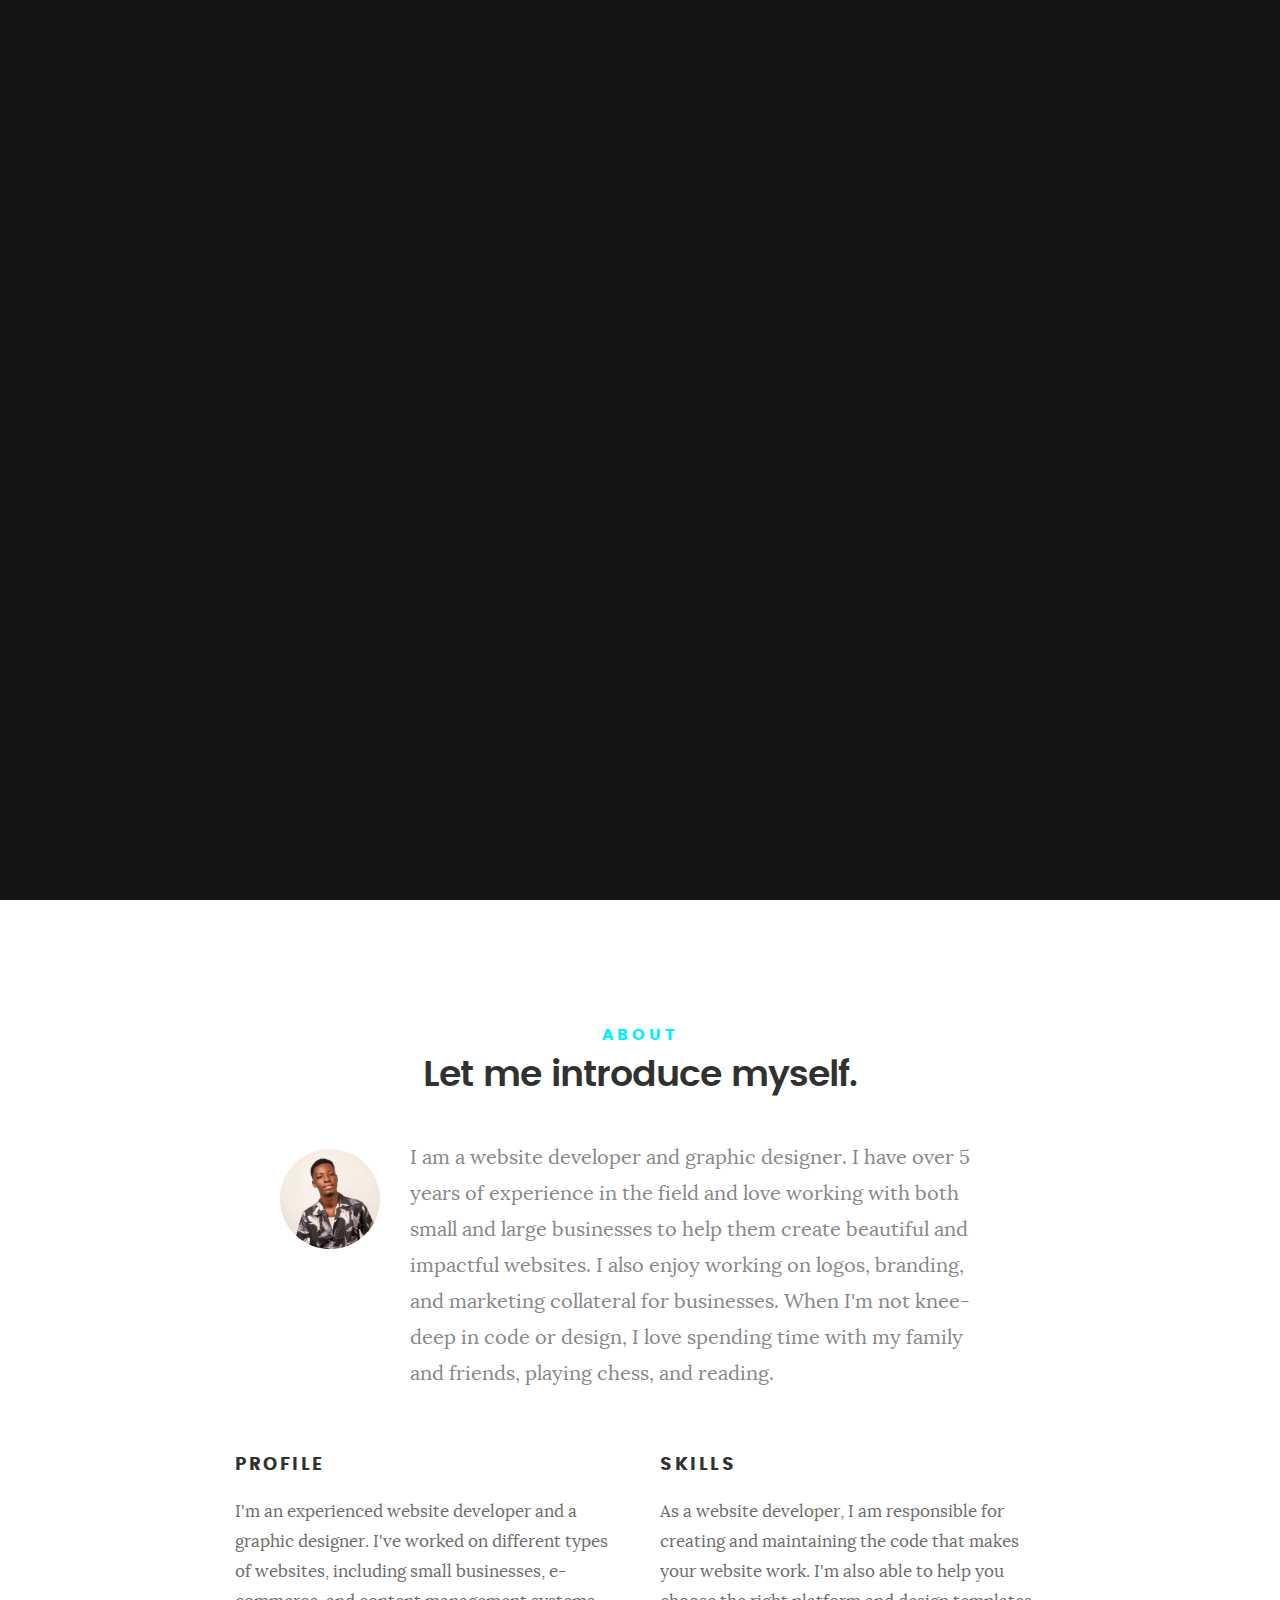
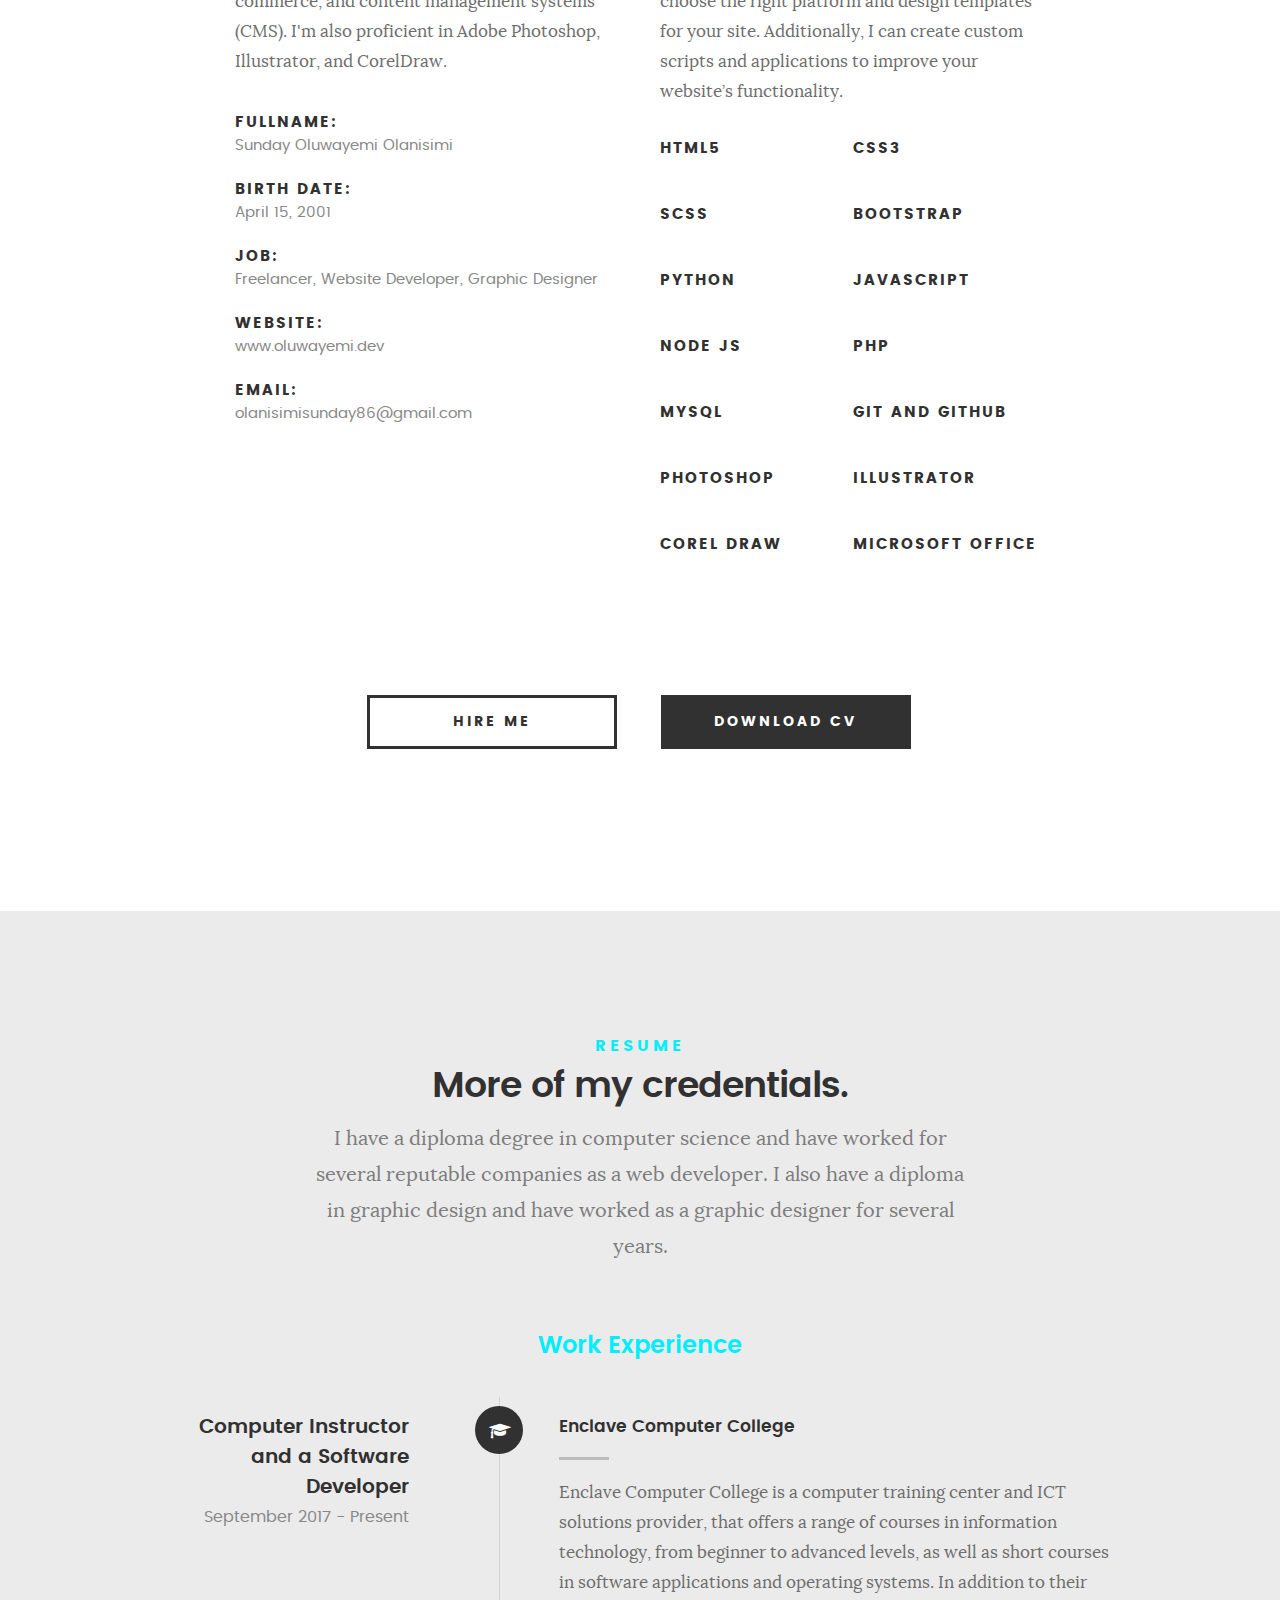
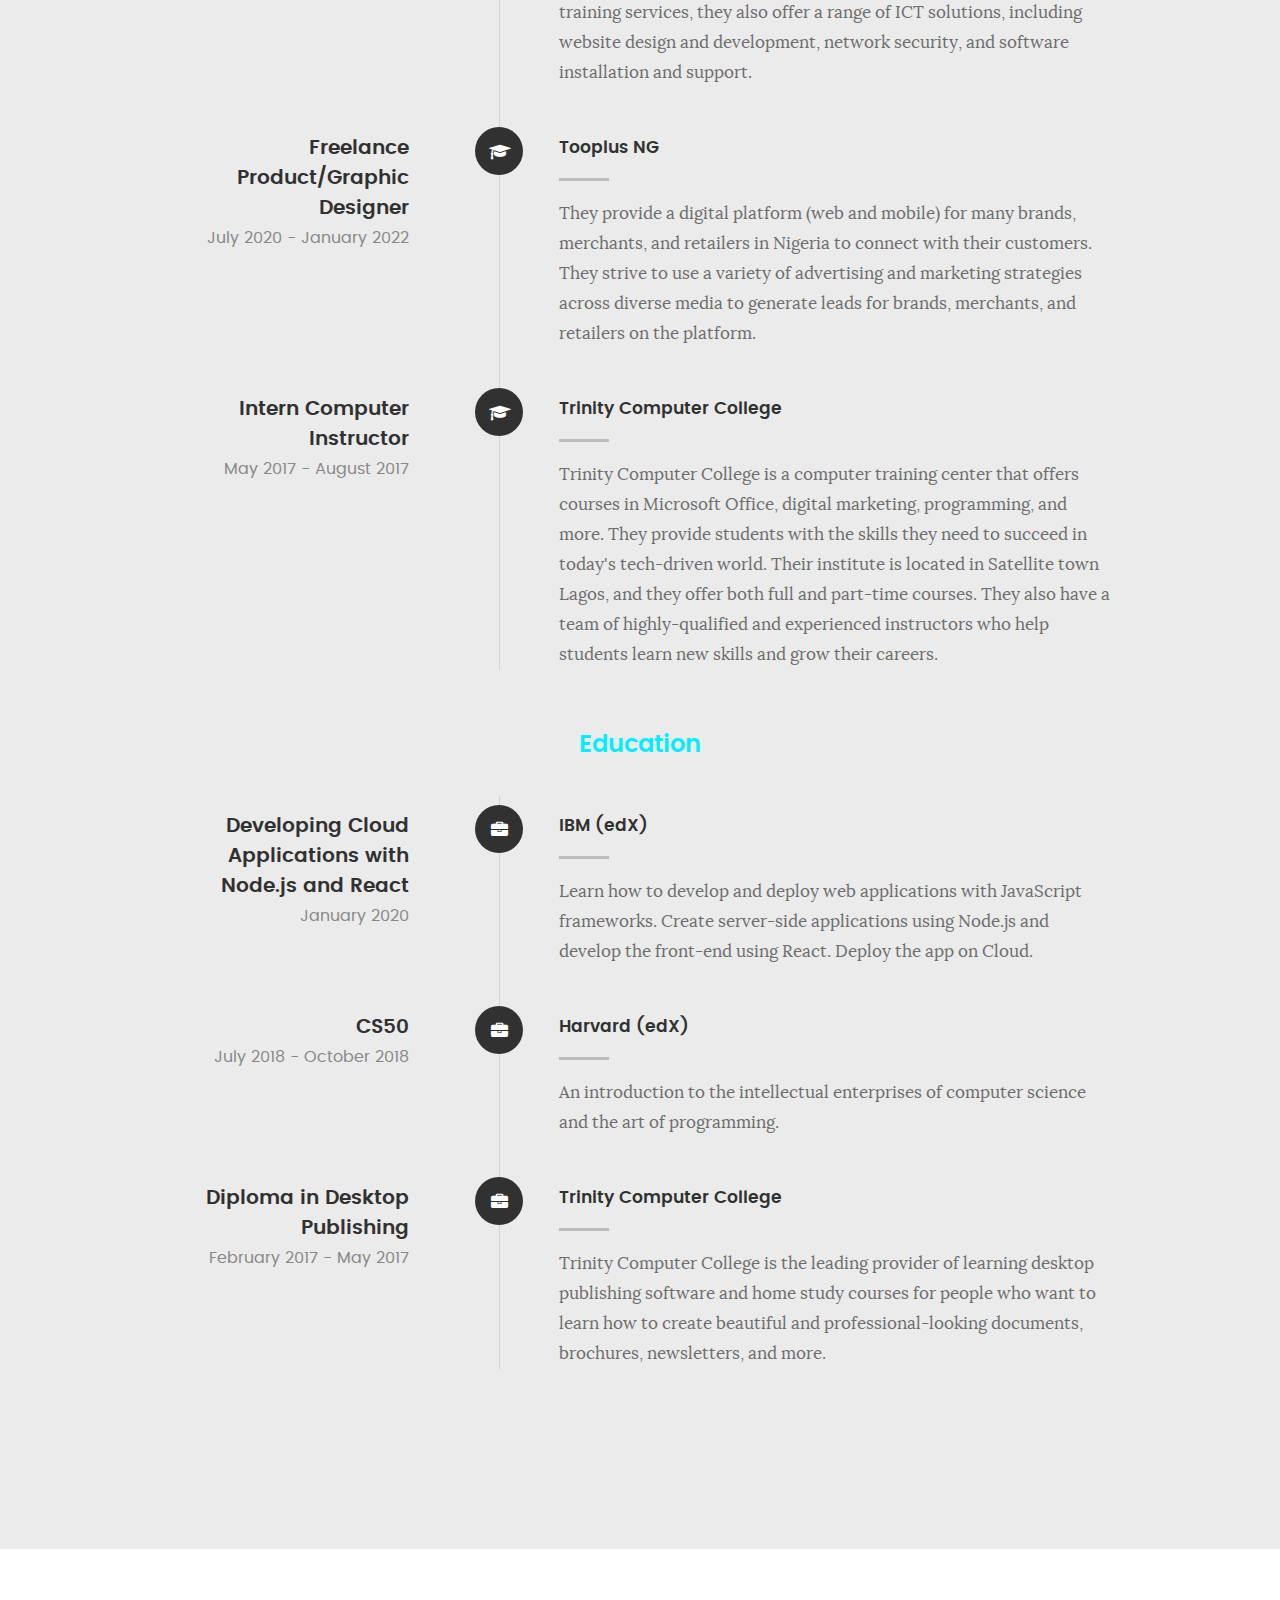
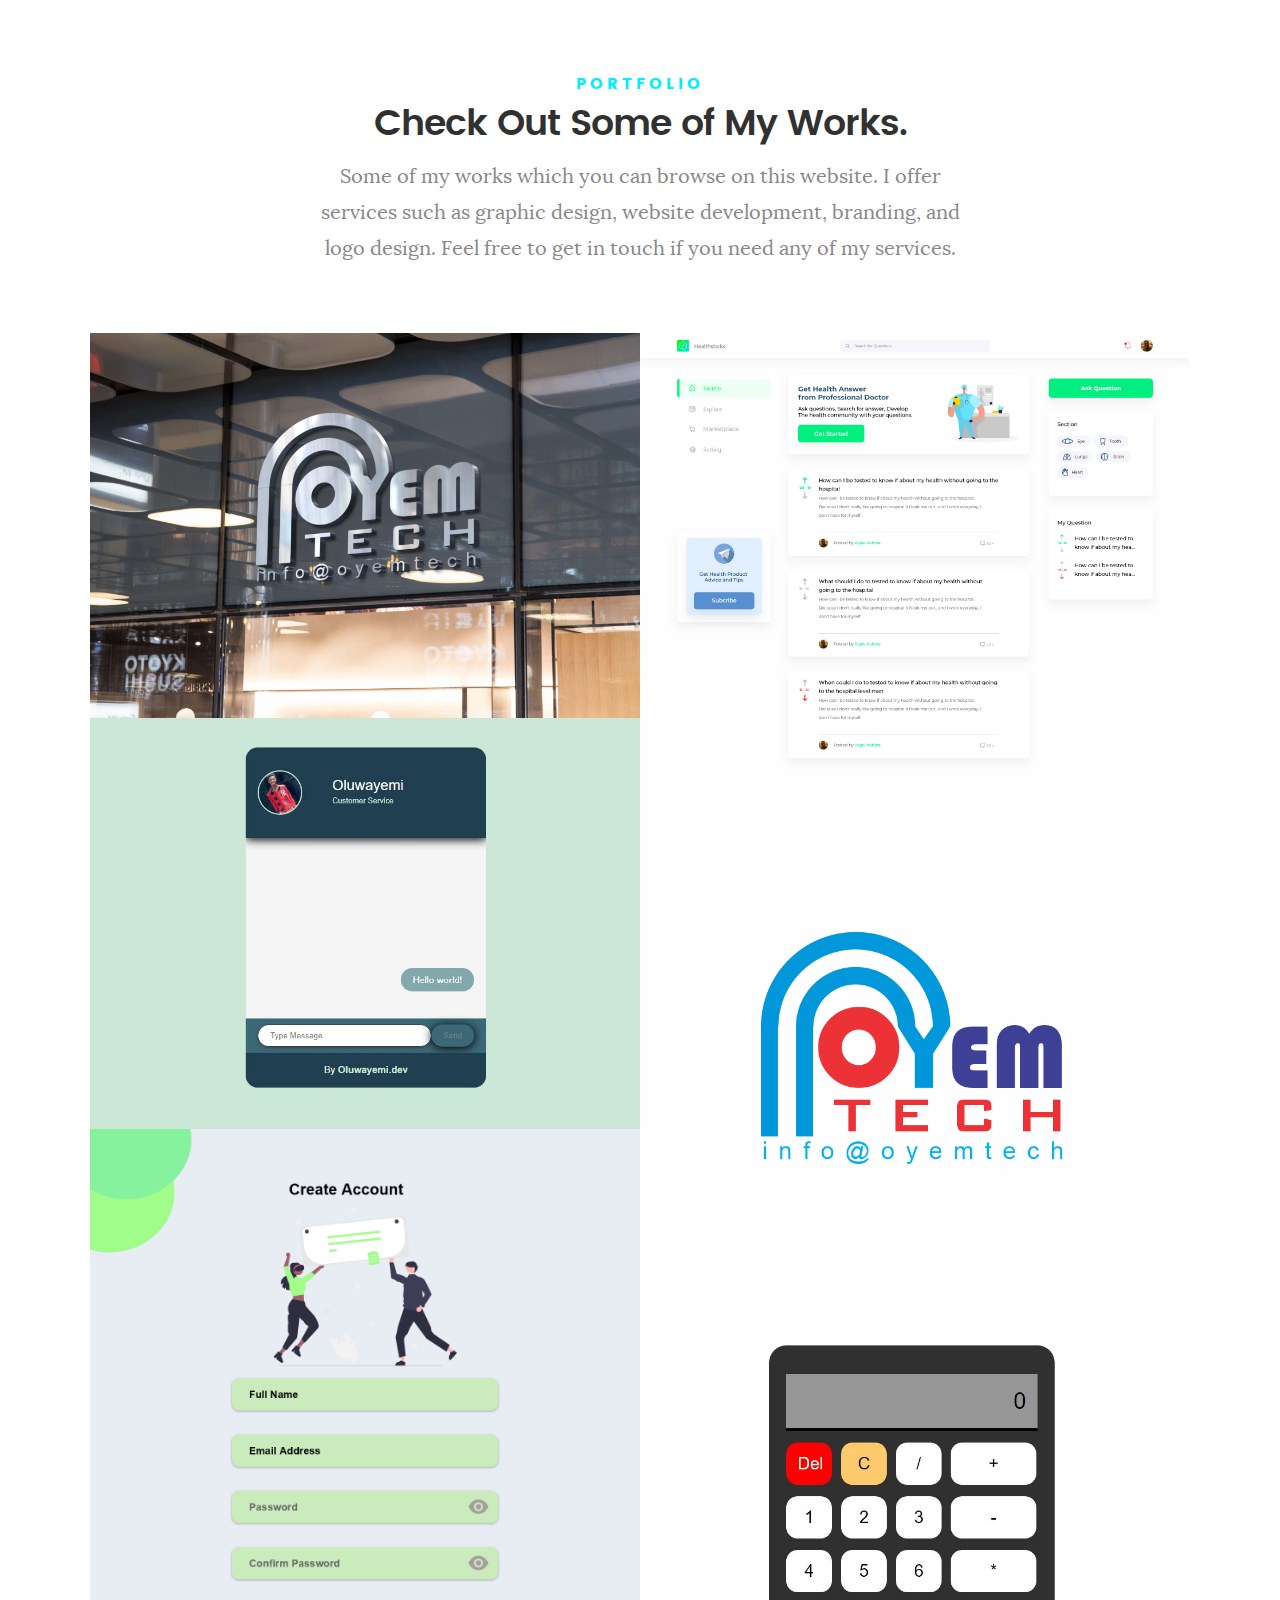
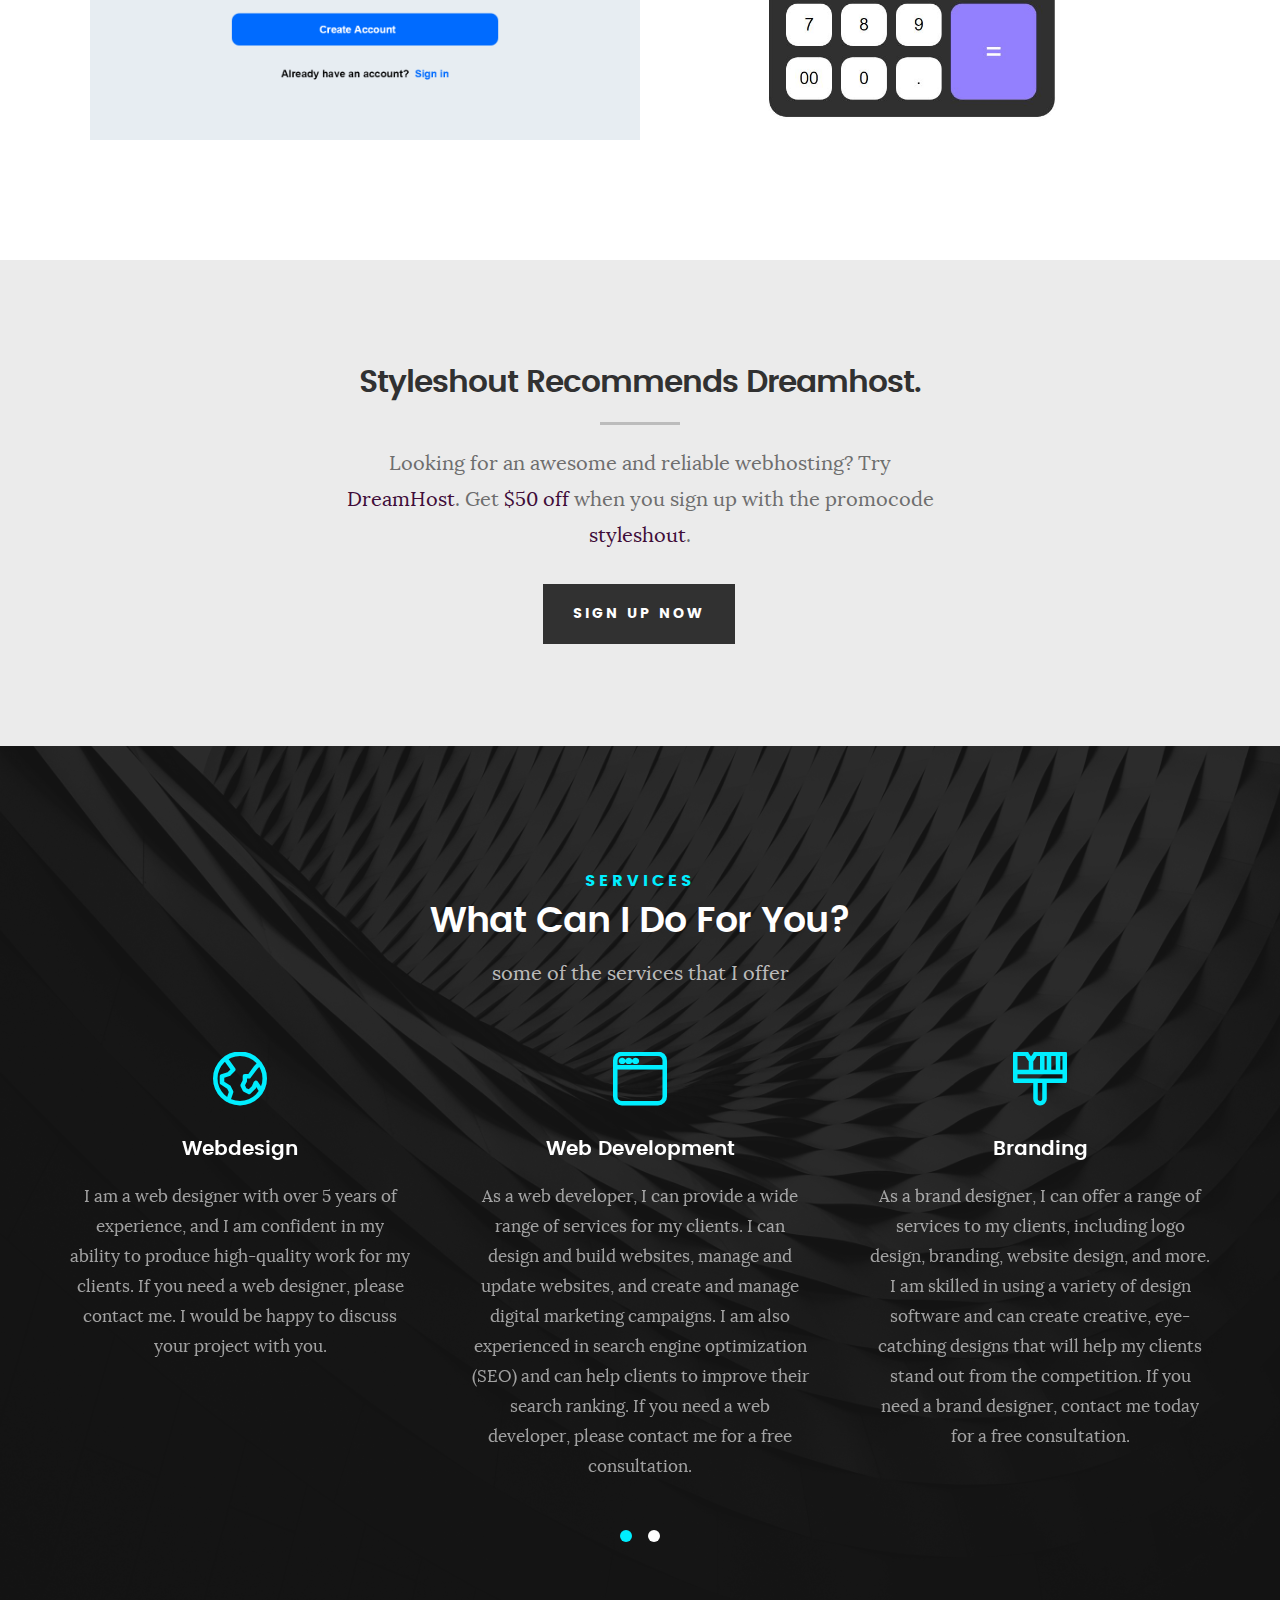
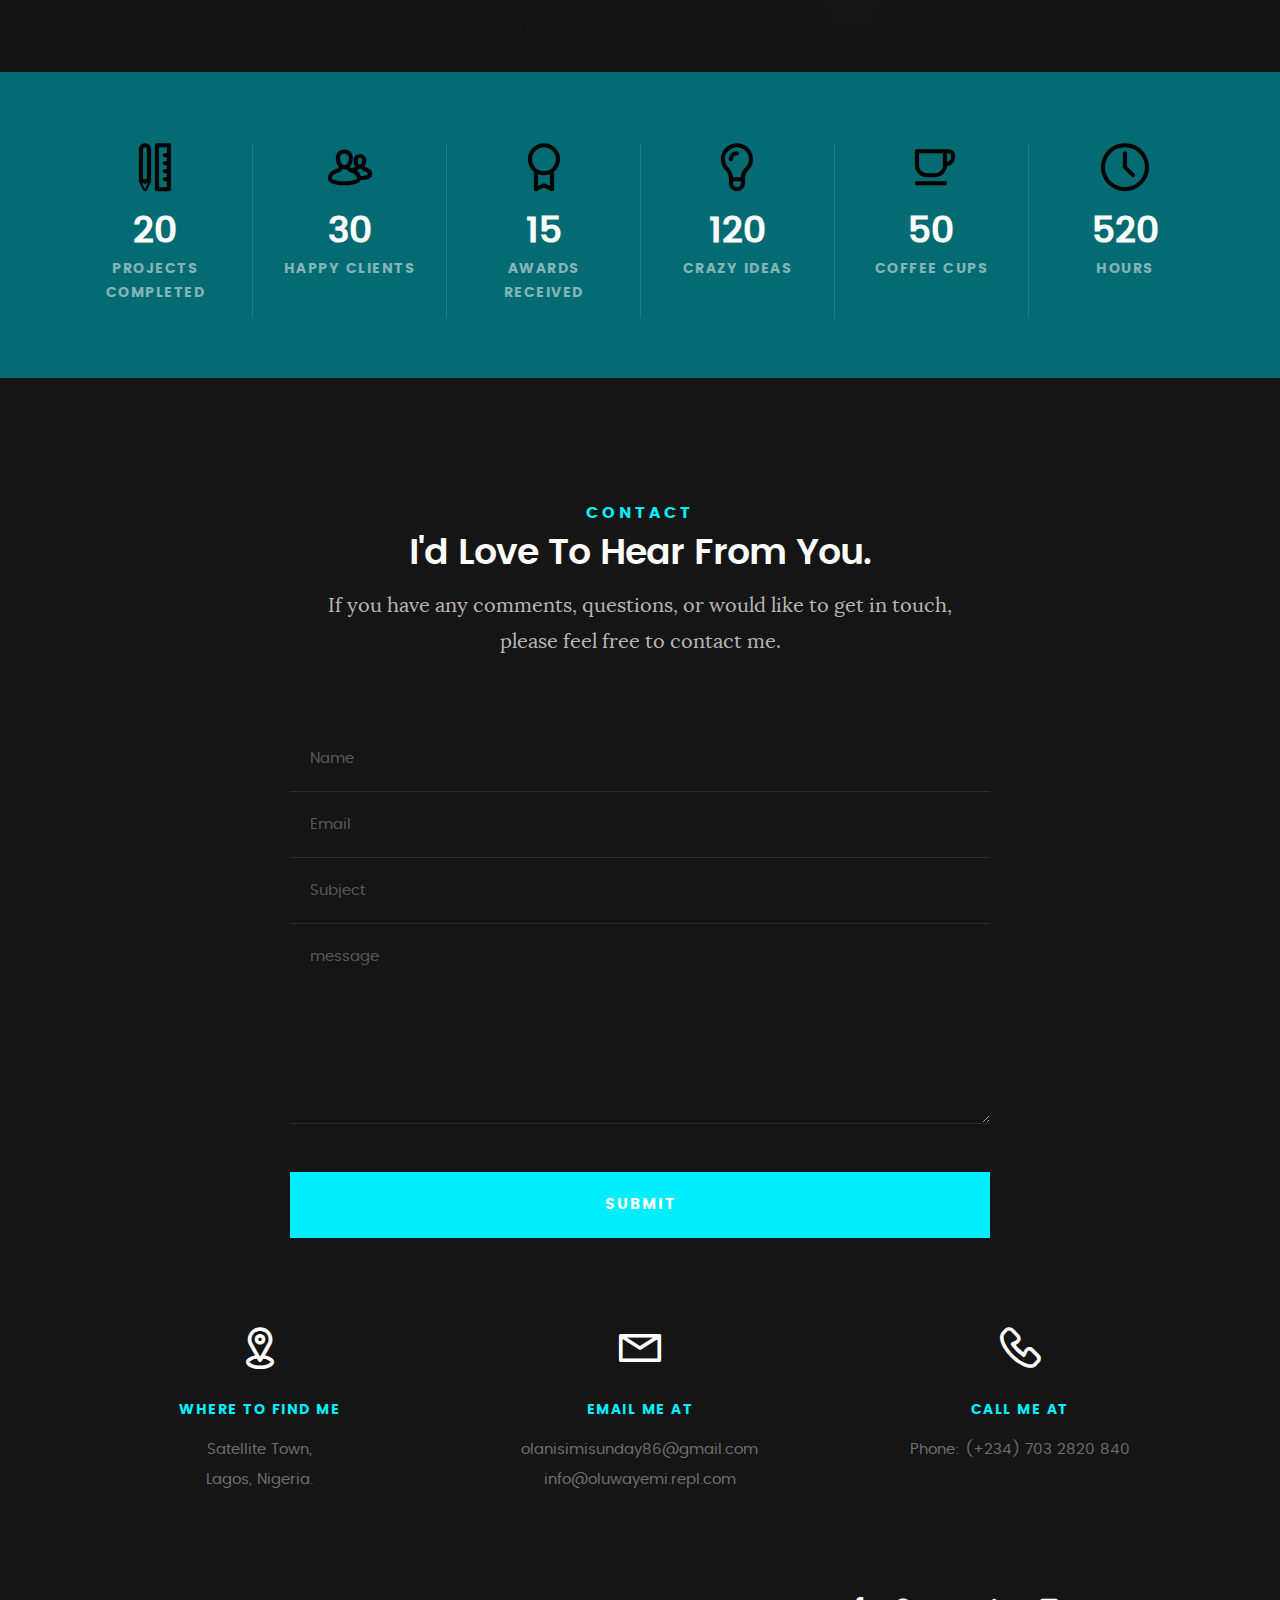
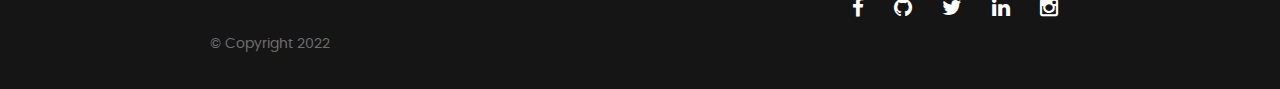
<file: index.html>
<!DOCTYPE html>
<!--[if IE 8 ]><html class="no-js oldie ie8" lang="en"> <![endif]-->
<!--[if IE 9 ]><html class="no-js oldie ie9" lang="en"> <![endif]-->
<!--[if (gte IE 9)|!(IE)]><!-->
<html class="no-js" lang="en"> <!--<![endif]-->
<head>

   <!--- basic page needs
   ================================================== -->
   <meta charset="utf-8">
	<title>Oluwayemi</title>
	<meta name="description" content="Software Developer">  
	<meta name="author" content="oluwayemi.dev">

   <!-- mobile specific metas
   ================================================== -->
	<meta name="viewport" content="width=device-width, initial-scale=1, maximum-scale=1">

 	<!-- CSS
   ================================================== -->
   <link rel="stylesheet" href="css/base.css">  
   <link rel="stylesheet" href="css/main.css">
   <link rel="stylesheet" href="css/vendor.css">     

   <!-- script
   ================================================== -->   
	<script src="js/modernizr.js"></script>
	<script src="js/pace.min.js"></script>

   <!-- favicons
	================================================== -->
	<link rel="icon" type="image/png" href="favicon.png">

</head>

<body id="top">

	<!-- header 
   ================================================== -->
   <header>   	
   	<div class="row">

   		<div class="top-bar">
   			<a class="menu-toggle" href="#"><span>Menu</span></a>

	   		<div class="logo">
		         <a href="index.html">OLUWAYEMI</a>
		      </div>		      

		   	<nav id="main-nav-wrap">
					<ul class="main-navigation">
						<li class="current"><a class="smoothscroll"  href="#intro" title="">Home</a></li>
						<li><a class="smoothscroll"  href="#about" title="">About</a></li>
						<li><a class="smoothscroll"  href="#resume" title="">Resume</a></li>
						<li><a class="smoothscroll"  href="#portfolio" title="">Portfolio</a></li>
						<li><a class="smoothscroll"  href="#services" title="">Services</a></li>					
						<li><a class="smoothscroll"  href="#contact" title="">Contact</a></li>	
						<li><a href="styles.html" title="">Style Demo</a></li>				
					</ul>
				</nav>    		
   		</div> <!-- /top-bar --> 
   		
   	</div> <!-- /row --> 		
   </header> <!-- /header -->

	<!-- intro section
   ================================================== -->
   <section id="intro">   

   	<div class="intro-overlay"></div>	

   	<div class="intro-content">
   		<div class="row">

   			<div class="col-twelve">

	   			<h5>Hello, World.</h5>
	   			<h1>I'm Sunday Oluwayemi.</h1>

	   			<p class="intro-position">
	   				<span>FullStack Developer</span>
	   				<span>Graphic Designer</span> 
	   			</p>

	   			<a class="button stroke smoothscroll" href="#about" title="">More About Me</a>

	   		</div>  
   			
   		</div>   		 		
   	</div> <!-- /intro-content --> 

   	<ul class="intro-social">        
		<li><a href="https://fb.me/oluwayemi.dev"><i class="fa fa-facebook"></i></a></li>
		<li><a href="https://github.com/oluwayemidev#"><i class="fa fa-github"></i></a></li>
		<li><a href="https://twitter.com/oluwayemi_dev"><i class="fa fa-twitter"></i></a></li>
		<li><a href="https://www.linkedin.com/in/sunday-olanisimi-001b5521a"><i class="fa fa-linkedin"></i></a></li>
		<li><a href="https://instagram.com/oluwayemi.dev"><i class="fa fa-instagram"></i></a></li>
      </ul> <!-- /intro-social -->      	

   </section> <!-- /intro -->


   <!-- about section
   ================================================== -->
   <section id="about">  

   	<div class="row section-intro">
   		<div class="col-twelve">

   			<h5>About</h5>
   			<h1>Let me introduce myself.</h1>

   			<div class="intro-info">

   				<img src="images/profile-pic.jpg" alt="Profile Picture">

   				<p class="lead">I am a website developer and graphic designer. I have over 5 years of experience in the field and love working with both small and large businesses to help them create beautiful and impactful websites. I also enjoy working on logos, branding, and marketing collateral for businesses. When I'm not knee-deep in code or design, I love spending time with my family and friends, playing chess, and reading.</p>
   			</div>   			

   		</div>   		
   	</div> <!-- /section-intro -->

   	<div class="row about-content">

   		<div class="col-six tab-full">

   			<h3>Profile</h3>
   			<p>I'm an experienced website developer and a graphic designer. I've worked on different types of websites, including small businesses, e-commerce, and content management systems (CMS). I'm also proficient in Adobe Photoshop, Illustrator, and CorelDraw.</p>

   			<ul class="info-list">
   				<li>
   					<strong>Fullname:</strong>
   					<span>Sunday Oluwayemi Olanisimi</span>
   				</li>
   				<li>
   					<strong>Birth Date:</strong>
   					<span>April 15, 2001</span>
   				</li>
   				<li>
   					<strong>Job:</strong>
   					<span>Freelancer, Website Developer, Graphic Designer</span>
   				</li>
   				<li>
   					<strong>Website:</strong>
   					<span>www.oluwayemi.dev</span>
   				</li>
   				<li>
   					<strong>Email:</strong>
   					<span>olanisimisunday86@gmail.com</span>
   				</li>

   			</ul> <!-- /info-list -->

   		</div>

   		<div class="col-six tab-full">

   			<h3>Skills</h3>
   			<p>As a website developer, I am responsible for creating and maintaining the code that makes your website work. I'm also able to help you choose the right platform and design templates for your site. Additionally, I can create custom scripts and applications to improve your website’s functionality.</p>

				<ul class="skill-bars">
				   <li>
				   	<strong>HTML5</strong>
				   </li>
				   <li>
				   	<strong>CSS3</strong>
				   </li>
				   <li>
				   	<strong>SCSS</strong>
				   </li>
				   <li>
				   	<strong>Bootstrap</strong>
				   </li>
				   <li>
				   	<strong>Python</strong>
				   </li>
				   <li>
				   	<strong>Javascript</strong>
				   </li>
				   <li>
				   	<strong>Node Js</strong>
				   </li>
				   <li>
				   	<strong>PHP</strong>
				   </li>
				   <li>
				   	<strong>MySQL</strong>
				   </li>
				   <li>
				   	<strong>Git and GitHub</strong>
				   </li>
				   <li>
				   	<strong>Photoshop</strong>
				   </li>
				   <li>
				   	<strong>Illustrator</strong>
				   </li>
				   <li>
				   	<strong>Corel Draw</strong>
				   </li>
				   <li>
				   	<strong>Microsoft Office</strong>
				   </li>
				</ul> <!-- /skill-bars -->		

   		</div>

   	</div>

   	<div class="row button-section">
   		<div class="col-twelve">
   			<a href="#contact" title="Hire Me" class="button stroke smoothscroll">Hire Me</a>
   			<a href="https://drive.google.com/file/d/1Dk091U8JKhq9E7jb7Wt98ft6tly7pA3I/view?usp=sharing" title="Download CV" class="button button-primary">Download CV</a>
   		</div>   		
   	</div>

   </section> <!-- /process-->    


   <!-- resume Section
   ================================================== -->
	<section id="resume" class="grey-section">

		<div class="row section-intro">
   		<div class="col-twelve">

   			<h5>Resume</h5>
   			<h1>More of my credentials.</h1>

   			<p class="lead">I have a diploma degree in computer science and have worked for several reputable companies as a web developer. I also have a diploma in graphic design and have worked as a graphic designer for several years.</p>

   		</div>   		
   	</div> <!-- /section-intro--> 

   	<div class="row resume-timeline">

   		<div class="col-twelve resume-header">

   			<h2>Work Experience</h2>

   		</div> <!-- /resume-header -->

   		<div class="col-twelve">

   			<div class="timeline-wrap">

   				<div class="timeline-block">

	   				<div class="timeline-ico">
	   					<i class="fa fa-graduation-cap"></i>
	   				</div>

	   				<div class="timeline-header">
	   					<h3>Computer Instructor and a Software Developer</h3>
	   					<p>September 2017 - Present</p>
	   				</div>

	   				<div class="timeline-content">
	   					<h4>Enclave Computer College</h4>
	   					<p>Enclave Computer College is a computer training center and ICT solutions provider, that offers a range of courses in information technology, from beginner to advanced levels, as well as short courses in software applications and operating systems. In addition to their training services, they also offer a range of ICT solutions, including website design and development, network security, and software installation and support.</p>
	   				</div>

	   			</div> <!-- /timeline-block -->

	   			<div class="timeline-block">

	   				<div class="timeline-ico">
	   					<i class="fa fa-graduation-cap"></i>
	   				</div>

	   				<div class="timeline-header">
	   					<h3>Freelance Product/Graphic Designer</h3>
	   					<p>July 2020 - January 2022</p>
	   				</div>

	   				<div class="timeline-content">
	   					<h4>Tooplus NG</h4>
	   					<p>They provide a digital platform (web and mobile) for many brands, merchants, and retailers in Nigeria to connect with their customers. They strive to use a variety of advertising and marketing strategies across diverse media to generate leads for brands, merchants, and retailers on the platform.</p>
	   				</div>

	   			</div> <!-- /timeline-block -->

	   			<div class="timeline-block">

	   				<div class="timeline-ico">
	   					<i class="fa fa-graduation-cap"></i>
	   				</div>

	   				<div class="timeline-header">
	   					<h3>Intern Computer Instructor</h3>
	   					<p>May 2017 - August 2017</p>
	   				</div>

	   				<div class="timeline-content">
	   					<h4>Trinity Computer College</h4>
	   					<p>Trinity Computer College is a computer training center that offers courses in Microsoft Office, digital marketing, programming, and more. They provide students with the skills they need to succeed in today's tech-driven world. Their institute is located in Satellite town Lagos, and they offer both full and part-time courses. They also have a team of highly-qualified and experienced instructors who help students learn new skills and grow their careers.</p>
	   				</div>

	   			</div> <!-- /timeline-block -->

   			</div> <!-- /timeline-wrap -->   			

   		</div> <!-- /col-twelve -->
   		
   	</div> <!-- /resume-timeline -->
   	
   	<div class="row resume-timeline">

   		<div class="col-twelve resume-header">

   			<h2>Education</h2>

   		</div> <!-- /resume-header -->

   		<div class="col-twelve">

   			<div class="timeline-wrap">

   				<div class="timeline-block">

	   				<div class="timeline-ico">
	   					<i class="fa fa-briefcase"></i>
	   				</div>

	   				<div class="timeline-header">
	   					<h3>Developing Cloud Applications with Node.js and React</h3>
	   					<p>January 2020</p>
	   				</div>

	   				<div class="timeline-content">
	   					<h4>IBM (edX)</h4>
	   					<p>Learn how to develop and deploy web applications with JavaScript frameworks. Create server-side applications using Node.js and develop the front-end using React. Deploy the app on Cloud.</p>
	   				</div>

	   			</div> <!-- /timeline-block -->

	   			<div class="timeline-block">

	   				<div class="timeline-ico">
	   					<i class="fa fa-briefcase"></i>
	   				</div>

	   				<div class="timeline-header">
	   					<h3>CS50</h3>
	   					<p>July 2018 - October 2018</p>
	   				</div>

	   				<div class="timeline-content">
	   					<h4>Harvard (edX)</h4>
	   					<p>An introduction to the intellectual enterprises of computer science and the art of programming.</p>
	   				</div>

	   			</div> <!-- /timeline-block -->

	   			<div class="timeline-block">

	   				<div class="timeline-ico">
	   					<i class="fa fa-briefcase"></i>
	   				</div>

	   				<div class="timeline-header">
	   					<h3>Diploma in Desktop Publishing</h3>
	   					<p>February 2017 - May 2017</p>
	   				</div>

	   				<div class="timeline-content">
	   					<h4>Trinity Computer College</h4>
	   					<p>Trinity Computer College is the leading provider of learning desktop publishing software and home study courses for people who want to learn how to create beautiful and professional-looking documents, brochures, newsletters, and more.</p>
	   				</div>

	   			</div> <!-- /timeline-block -->

   			</div> <!-- /timeline-wrap -->   			

   		</div> <!-- /col-twelve -->
   		
   	</div> <!-- /resume-timeline -->
		
	</section> <!-- /features -->


	<!-- Portfolio Section
   ================================================== -->
	<section id="portfolio">

		<div class="row section-intro">
   		<div class="col-twelve">

   			<h5>Portfolio</h5>
   			<h1>Check Out Some of My Works.</h1>

   			<p class="lead">Some of my works which you can browse on this website. I offer services such as graphic design, website development, branding, and logo design. Feel free to get in touch if you need any of my services.</p>

   		</div>   		
   	</div> <!-- /section-intro--> 

   	<div class="row portfolio-content">

   		<div class="col-twelve">

   			<!-- portfolio-wrapper -->
	         <div id="folio-wrapper" class="block-1-2 block-mob-full stack">

	         	<div class="bgrid folio-item">
	               <div class="item-wrap">
	               	<img src="images/portfolio/liberty.jpg" alt="Liberty">
	                  <a href="#modal-01" class="overlay">	                  	           
	                     <div class="folio-item-table">
	                     	<div class="folio-item-cell">
		     					       <h3 class="folio-title">3D Logo Banner</h3>	     					    
		     					    	 <span class="folio-types">
		     					       	  Graphic Design
		     					       </span>
		     					   </div>	                      	
	                     </div>                    
	                  </a>
	               </div>	               
	        		</div> <!-- /folio-item -->

	        		<div class="bgrid folio-item">
	               <div class="item-wrap">
	               	<img src="images/portfolio/shutterbug.png" alt="Shutterbug">
	               	<a href="#modal-02" class="overlay">              		                  
	                     <div class="folio-item-table">
	                     	<div class="folio-item-cell">
	                     		<h3 class="folio-title">Healthstarks</h3>	     					    
		     					    	<span class="folio-types">
		     					       	  Web Design
		     					      </span>		     		
		     					   </div> 	                      	
	                     </div>                    
	                  </a>
	               </div>
	        		</div> <!-- /folio-item -->

	            <div class="bgrid folio-item">
	               <div class="item-wrap">
	               	<img src="images/portfolio/clouds.jpg"alt="Clouds">
	                  <a href="#modal-03" class="overlay">             		                  
	                     <div class="folio-item-table">
	                     	<div class="folio-item-cell">
	                     		<h3 class="folio-title">Chat App</h3>	     					    
		     					    	<span class="folio-types">
		     					       	  Web Design
		     					      </span>		     		
		     					   </div> 	                      	
	                     </div>                    
	                  </a>
	               </div>
	        		</div> <!-- /folio-item -->

	            <div class="bgrid folio-item">
	               <div class="item-wrap">
	               	<img src="images/portfolio/beetle.png" alt="Beetle">
	                  <a href="#modal-04" class="overlay">                  	                 
	                     <div class="folio-item-table">
	                     	<div class="folio-item-cell">
	                     		<h3 class="folio-title">Oyem Tech</h3>	     					    
		     					    	<span class="folio-types">
		     					       	  Branding
		     					      </span>		     		
		     					   </div>  	                      	
	                     </div>                    
	                  </a>
	               </div>
	        		</div> <!-- /folio-item -->     

	        		<div class="bgrid folio-item">
	               <div class="item-wrap">
	               	<img src="images/portfolio/lighthouse.png" alt="Lighthouse">
	                  <a href="#modal-05" class="overlay">             		                  
	                     <div class="folio-item-table">
	                     	<div class="folio-item-cell">
	                     		<h3 class="folio-title">Full Stack Signup/Login Page</h3>	     					    
		     					    	<span class="folio-types">
		     					       	  Web Development
		     					      </span>		     		
		     					   </div> 	                      	
	                     </div>                    
	                  </a>
	               </div>
	        		</div> <!-- /folio-item -->

	            <div class="bgrid folio-item">
	               <div class="item-wrap">
	               	<img src="images/portfolio/salad.jpg" alt="Salad">
	                  <a href="#modal-06" class="overlay">
	                     <div class="folio-item-table">
	                     	<div class="folio-item-cell">
	                     		<h3 class="folio-title">My First Javascript Project</h3>	     					    
		     					    	<span class="folio-types">
		     					       	  Web Development
		     					      </span>		     		
		     					   </div>	                      	
	                     </div>                    
	                  </a>
	               </div>
	        		</div> <!-- /folio-item -->   

	            <!-- modal popups - begin
	            ============================================================= -->
	            <div id="modal-01" class="popup-modal slider mfp-hide">	

				     	<div class="media">
				     		<img src="images/portfolio/modals/m-liberty.jpg" alt="" />
				     	</div>      	

					   <div class="description-box">
					      <h4>3D Logo Banner</h4>		      
					      <p>I have a passion for designing beautiful, user-friendly graphics that help businesses achieve their marketing goals. I take pride in my work and always go the extra mile to ensure that my clients are happy with the final product. If you're looking for a talented graphic artist who can help you create stunning visuals for your business, then please contact me. I would be happy to discuss your project with you. </p>

					      <div class="categories">Graphic Design</div>			               
					   </div>

			         <div class="link-box">
			            <a href="https://github.com/oluwayemidev/graphics.git">Visit</a>
					      <a href="#" class="popup-modal-dismiss">Close</a>
			         </div>		      

				   </div> <!-- /modal-01 -->

				   <div id="modal-02" class="popup-modal slider mfp-hide">	

				     	<div class="media">
				     		<img src="images/portfolio/modals/m-shutterbug.png" alt="" />
				     	</div>      	

					   <div class="description-box">
					      <h4>Healthstarks</h4>		      
					      <p>Healthstarks is mobile health or medical community, where people can ask questions regarding their health and get help from medical professionals.</p>
						  <p>I design websites for small businesses and individuals. I strive to make my designs both user-friendly and visually appealing. I aim to help clients achieve their online marketing goals while making the process as stress-free as possible.</p>

					      <div class="categories">Web Design</div>			               
					   </div>

			         <div class="link-box">
			            <a href="https://healthstarks.netlify.app/">Visit</a>
					      <a href="#" class="popup-modal-dismiss">Close</a>
			         </div>		      

				   </div> <!-- /modal-02 -->

				   <div id="modal-03" class="popup-modal slider mfp-hide">	

				     	<div class="media">
				     		<img src="images/portfolio/modals/m-clouds.jpg" alt="" />
				     	</div>      	

					   <div class="description-box">
					      <h4>Chat App</h4>		      
					      <p>Chat apps are more popular than ever, and website design for chat apps is becoming increasingly important. Not only are chat apps a great way to keep in touch with friends and family, but they're also great ways to make money. There are many different chat app platforms, and each has its own unique features and user base. As a result, website design for chat apps needs to be tailored specifically to each platform.</p>

					      <div class="categories">Web Design</div>			               
					   </div>

			         <div class="link-box">
			            <a href="https://oluwayemidev.github.io/chatroom/">Visit</a>
					      <a href="#" class="popup-modal-dismiss">Close</a>
			         </div>		      

				   </div> <!-- /modal-03 -->

				   <div id="modal-04" class="popup-modal slider mfp-hide">	

				     	<div class="media">
				     		<img src="images/portfolio/modals/m-beetle.png" alt="" />
				     	</div>      	

					   <div class="description-box">
					      <h4>Oyem Tech</h4>		      
					      <p>I help businesses large and small create an authentic, distinct, and lasting impression with their customers. I believe that good design is at the heart of good business, and we're passionate about helping our clients succeed. From logos and websites to social media and marketing materials, I can help you put your best foot forward.</p>

					      <div class="categories">Branding</div>			               
					   </div>

			         <div class="link-box">
			            <a href="https://github.com/oluwayemidev/oyemtech.git">Visit</a>
					      <a href="#" class="popup-modal-dismiss">Close</a>
			         </div>		      

				   </div> <!-- /modal-04 -->

				   <div id="modal-05" class="popup-modal slider mfp-hide">	

				     	<div class="media">
				     		<img src="images/portfolio/modals/m-lighthouse.jpg" alt="" />
				     	</div>      	

					   <div class="description-box">
					      <h4>FullStack Signup/Login Page</h4>		      
					      <p>I develop Full-stack signup and login page with express js. I also build APIs, CRUD applications, and dynamic websites. I have created a login page and registration form with Express.js and MYSQL. You can see the source code of the project on my Github page: https://github.com/oluwayemidev/signppage.git</p>

					      <div class="categories">Web Development</div>			               
					   </div>

			         <div class="link-box">
			            <a href="https://reg.oluwayemi.repl.co/">Visit</a>
					      <a href="#" class="popup-modal-dismiss">Close</a>
			         </div>		      

				   </div> <!-- /modal-05 -->

				   <div id="modal-06" class="popup-modal slider mfp-hide">	

				     	<div class="media">
				     		<img src="images/portfolio/modals/m-salad.jpg" alt="" />
				     	</div>      	

					   <div class="description-box">
					      <h4>My First JavaScript Project</h4>		      
					      <p>I developed a calculator as my first javascript project. It was a great way to learn the basics of JavaScript and get comfortable with the language. If you are interested in learning JavaScript, I recommend starting with a project like this. It will give you a better understanding of how the language works and how to use it. You can see the source code of the project on my Github page: https://github.com/oluwayemidev/calculator.git</p>

					      <div class="categories">Web Development</div>			               
					   </div>

			         <div class="link-box">
			            <a href="https://oluwayemi-cal.netlify.app/">Visit</a>
					      <a href="#" class="popup-modal-dismiss">Close</a>
			         </div>		      

				   </div> <!-- /modal-06 -->


				   <!-- modal popups - end
	            ============================================================= -->

	         </div> <!-- /portfolio-wrapper --> 

   		</div>  <!-- /twelve -->   

   	</div> <!-- /portfolio-content --> 
		
	</section> <!-- /portfolio --> 


	<!-- CTA Section
   ================================================== -->
	<section id="cta" class="grey-section">

   	<div class="row cta-content">

   		<div class="col-twelve section-ads">  

	     		<h2 class="h01"><a href="http://www.dreamhost.com/r.cgi?287326|STYLESHOUT">Styleshout Recommends Dreamhost.</a></h2>

		      <p class="lead">
		      Looking for an awesome and reliable webhosting? Try <a href="http://www.dreamhost.com/r.cgi?287326|STYLESHOUT"><span>DreamHost</span></a>.
				Get <span>$50 off</span> when you sign up with the promocode <span>styleshout</span>. 
				<!-- Simply type	the promocode in the box labeled “Promo Code” when placing your order. -->	
				</p>

				<div class="action">
			      <a class="button button-primary large" href="http://www.dreamhost.com/r.cgi?287326|STYLESHOUT">Sign Up Now</a>
		      </div>		     	

   		</div>

   	</div> <!-- /cta-content -->

   </section> <!-- /cta --> 

	
	<!-- services Section
   ================================================== -->
	<section id="services">

		<div class="overlay"></div>

		<div class="row section-intro">
   		<div class="col-twelve">

   			<h5>Services</h5>
   			<h1>What Can I Do For You?</h1>

   			<p class="lead">some of the services that I offer</p>

   		</div>   		
   	</div> <!-- /section-intro -->

   	<div class="row services-content">

   		<div id="owl-slider" class="owl-carousel services-list">

	      	<div class="service">	

	      		<span class="icon"><i class="icon-earth"></i></span>            

	            <div class="service-content">	

	            	 <h3>Webdesign</h3>

		            <p class="desc">I am a web designer with over 5 years of experience, and I am confident in my ability to produce high-quality work for my clients. If you need a web designer, please contact me. I would be happy to discuss your project with you.
	         		</p>
	         		
	         	</div> 	         	 

				</div> <!-- /service -->

				<div class="service">	

					<span class="icon"><i class="icon-window"></i></span>                          

	            <div class="service-content">	

	            	<h3>Web Development</h3>  

		            <p class="desc"> As a web developer, I can provide a wide range of services for my clients. I can design and build websites, manage and update websites, and create and manage digital marketing campaigns. I am also experienced in search engine optimization (SEO) and can help clients to improve their search ranking. If you need a web developer, please contact me for a free consultation.

	            </div>	                          

			   </div> <!-- /service -->

			   <div class="service">

			   	<span class="icon"><i class="icon-paint-brush"></i></span>		            

	            <div class="service-content">

	            	<h3>Branding</h3>

		            <p class="desc">As a brand designer, I can offer a range of services to my clients, including logo design, branding, website design, and more. I am skilled in using a variety of design software and can create creative, eye-catching designs that will help my clients stand out from the competition. If you need a brand designer, contact me today for a free consultation.
	        			</p> 

	            </div> 	            	               

			   </div> <!-- /service -->

				<div class="service">

					<span class="icon"><i class="icon-toggles"></i></span>	              

	            <div class="service-content">

	            	<h3>UI/UX Design</h3>

		            <p class="desc">As a UI/UX designer, I am always looking for ways to help my clients. I have put together a list of some of the things I can do for my clients: <br>

						- Create wireframes and prototypes <br>
						- User research and testing <br>
						- Provide feedback and suggestions <br>
						- Help with branding and marketing <br>
	         		</p> 
	         		
	            </div>                

				</div> <!-- /service -->

			   <div class="service">

			   	<span class="icon"><i class="icon-image"></i></span>	            

	            <div class="service-content">

	            	<h3>Graphics Design</h3>

		            <p class="desc">As a graphic designer, I am always looking for ways to improve my skills and better serve my clients. In this portfolio, I listed some of the things I can do for my clients. If you need a graphic designer, please don't hesitate to get in touch. I would be happy to discuss your needs and see how I can help.
	        			</p> 

	            </div>	               

			   </div> <!-- /service -->

			   <div class="service">

			   	<span class="icon"><i class="icon-chat"></i></span>	   	           

	            <div class="service-content">

	            	 <h3>Consultancy</h3>

		            <p class="desc">As a Consultancy, I can offer to list what I can do for my client. I would work with the team to understand their needs and then provide a proposal that outlines what services I can provide and how I can help them achieve their goals.
	        			</p> 
	        			
	            </div>	               

			   </div> <!-- /service -->

	      </div> <!-- /services-list -->
   		
   	</div> <!-- /services-content -->
		
	</section> <!-- /services -->	


	<!-- stats Section
   ================================================== -->
	<section id="stats" class="count-up">

		<div class="row">
			<div class="col-twelve">

				<div class="block-1-6 block-s-1-3 block-tab-1-2 block-mob-full stats-list">

					<div class="bgrid stat">

						<div class="icon-part">
							<i class="icon-pencil-ruler"></i>
						</div>

						<h3 class="stat-count">
							20
						</h3>

						<h5 class="stat-title">
							Projects Completed
						</h5>

					</div> <!-- /stat -->					

					<div class="bgrid stat">

						<div class="icon-part">
							<i class="icon-users"></i>
						</div>

						<h3 class="stat-count">
							30
						</h3>

						<h5 class="stat-title">
							Happy Clients
						</h5>

					</div> <!-- /stat -->

					<div class="bgrid stat">

						<div class="icon-part">
							<i class="icon-badge"></i>
						</div>

						<h3 class="stat-count">
							15
						</h3>

						<h5 class="stat-title">
							Awards Received
						</h5>

					</div> <!-- /stat -->									

					<div class="bgrid stat">

						<div class="icon-part">
							<i class="icon-light-bulb"></i>
						</div>

						<h3 class="stat-count">
							120
						</h3>

						<h5 class="stat-title">
							Crazy Ideas
						</h5>

					</div> <!-- /stat -->

					<div class="bgrid stat">

						<div class="icon-part">
							<i class="icon-cup"></i>
						</div>

						<h3 class="stat-count">
							50
						</h3>

						<h5 class="stat-title">
							Coffee Cups
						</h5>

					</div> <!-- /stat -->

					<div class="bgrid stat">

						<div class="icon-part">
							<i class="icon-clock"></i>
						</div>

						<h3 class="stat-count">
							520
						</h3>

						<h5 class="stat-title">
							Hours
						</h5>

					</div> <!-- /stat -->

				</div> <!-- /stats-list -->

			</div> <!-- /twelve -->
		</div> <!-- /row -->

	</section> <!-- /stats -->

	
   <!-- contact
   ================================================== -->
	<section id="contact">

		<div class="row section-intro">
   		<div class="col-twelve">

   			<h5>Contact</h5>
   			<h1>I'd Love To Hear From You.</h1>

   			<p class="lead">If you have any comments, questions, or would like to get in touch, please feel free to contact me.</p>

   		</div> 
   	</div> <!-- /section-intro -->

   	<div class="row contact-form">

   		<div class="col-twelve">

            <!-- form -->
            <form name="contactForm" id="contactForm" method="post" action="">
      			<fieldset>

                  <div class="form-field">
 						   <input name="contactName" type="text" id="contactName" placeholder="Name" value="" minlength="2" required="">
                  </div>
                  <div class="form-field">
	      			   <input name="contactEmail" type="email" id="contactEmail" placeholder="Email" value="" required="">
	               </div>
                  <div class="form-field">
	     				   <input name="contactSubject" type="text" id="contactSubject" placeholder="Subject" value="">
	               </div>                       
                  <div class="form-field">
	                 	<textarea name="contactMessage" id="contactMessage" placeholder="message" rows="10" cols="50" required=""></textarea>
	               </div>                      
                 <div class="form-field">
                     <button class="submitform">Submit</button>
                     <div id="submit-loader">
                        <div class="text-loader">Sending...</div>                             
       				      <div class="s-loader">
								  	<div class="bounce1"></div>
								  	<div class="bounce2"></div>
								  	<div class="bounce3"></div>
								</div>
							</div>
                  </div>

      			</fieldset>
      		</form> <!-- Form End -->

            <!-- contact-warning -->
            <div id="message-warning">            	
            </div>            
            <!-- contact-success -->
      		<div id="message-success">
               <i class="fa fa-check"></i>Your message was sent, thank you!<br>
      		</div>

         </div> <!-- /col-twelve -->
   		
   	</div> <!-- /contact-form -->

   	<div class="row contact-info">

   		<div class="col-four tab-full">

   			<div class="icon">
   				<i class="icon-pin"></i>
   			</div>

   			<h5>Where to find me</h5>

   			<p>
            Satellite Town,<br>
            Lagos, Nigeria.
            </p>

   		</div>

   		<div class="col-four tab-full collapse">

   			<div class="icon">
   				<i class="icon-mail"></i>
   			</div>

   			<h5>Email Me At</h5>

   			<p>olanisimisunday86@gmail.com<br>
			   	info@oluwayemi.repl.com
			   </p>

   		</div>

   		<div class="col-four tab-full">

   			<div class="icon">
   				<i class="icon-phone"></i>
   			</div>

   			<h5>Call Me At</h5>

   			<p>Phone: (+234) 703 2820 840<br>
			   </p>

   		</div>
   		
   	</div> <!-- /contact-info -->
		
	</section> <!-- /contact -->


   <!-- footer
   ================================================== -->

   <footer>
     	<div class="row">

     		<div class="col-six tab-full pull-right social">

     			<ul class="footer-social">        
			      <li><a href="https://fb.me/oluwayemi.dev"><i class="fa fa-facebook"></i></a></li>
			      <li><a href="https://github.com/oluwayemidev#"><i class="fa fa-github"></i></a></li>
			      <li><a href="https://twitter.com/oluwayemi_dev"><i class="fa fa-twitter"></i></a></li>
			      <li><a href="https://www.linkedin.com/in/sunday-olanisimi-001b5521a"><i class="fa fa-linkedin"></i></a></li>
			      <li><a href="https://instagram.com/oluwayemi.dev"><i class="fa fa-instagram"></i></a></li>
			   </ul> 
	      		
	      </div>

      	<div class="col-eight tab-full">
	      	<div class="copyright">
		        	<span>© Copyright 2022 </span>          	
		         </div>		                  
	      	</div>

	      	<div id="go-top">
		         <a class="smoothscroll" title="Back to Top" href="#top"><i class="fa fa-long-arrow-up"></i></a>
		      </div>

      	</div> <!-- /row -->     	
   </footer>  

   <div id="preloader"> 
    	<div id="loader"></div>
   </div> 

   <!-- Java Script
   ================================================== --> 
   <script src="js/jquery-2.1.3.min.js"></script>
   <script src="js/plugins.js"></script>
   <script src="js/main.js"></script>

</body>

</html>
</file>
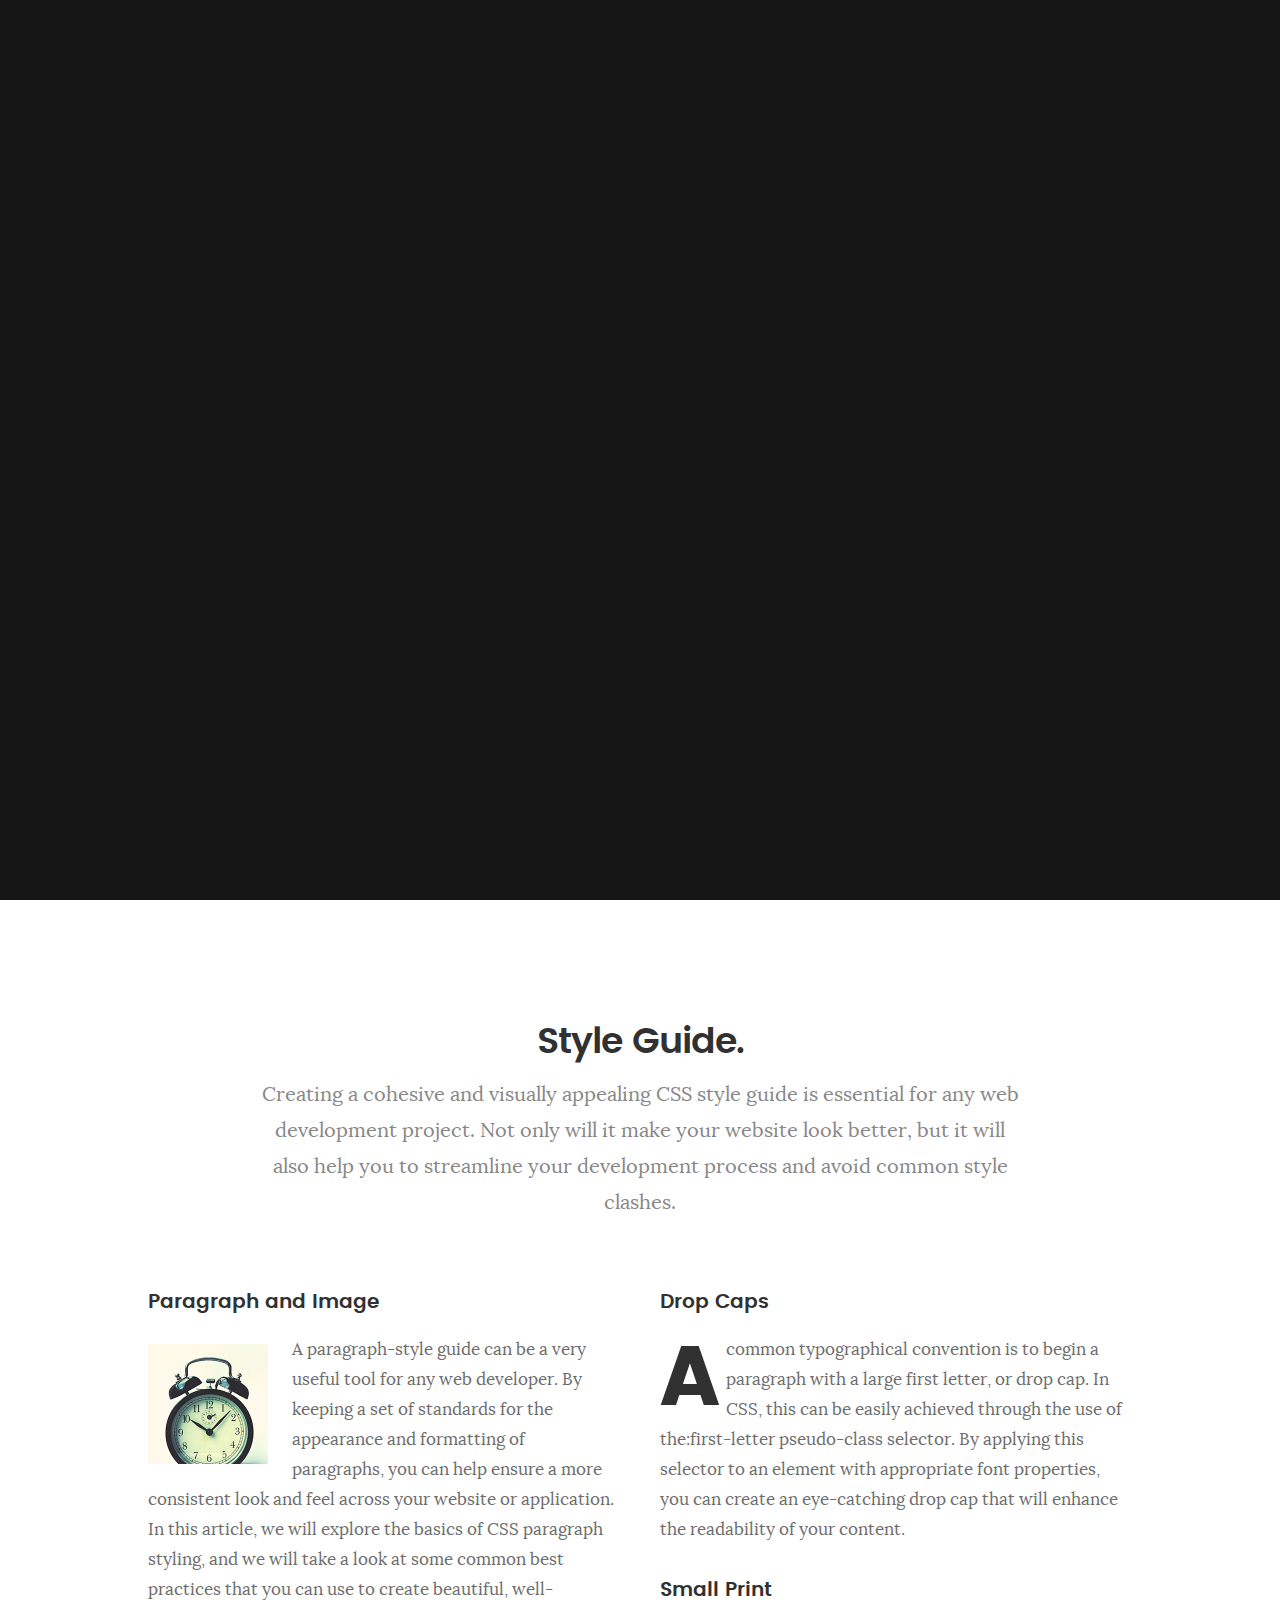
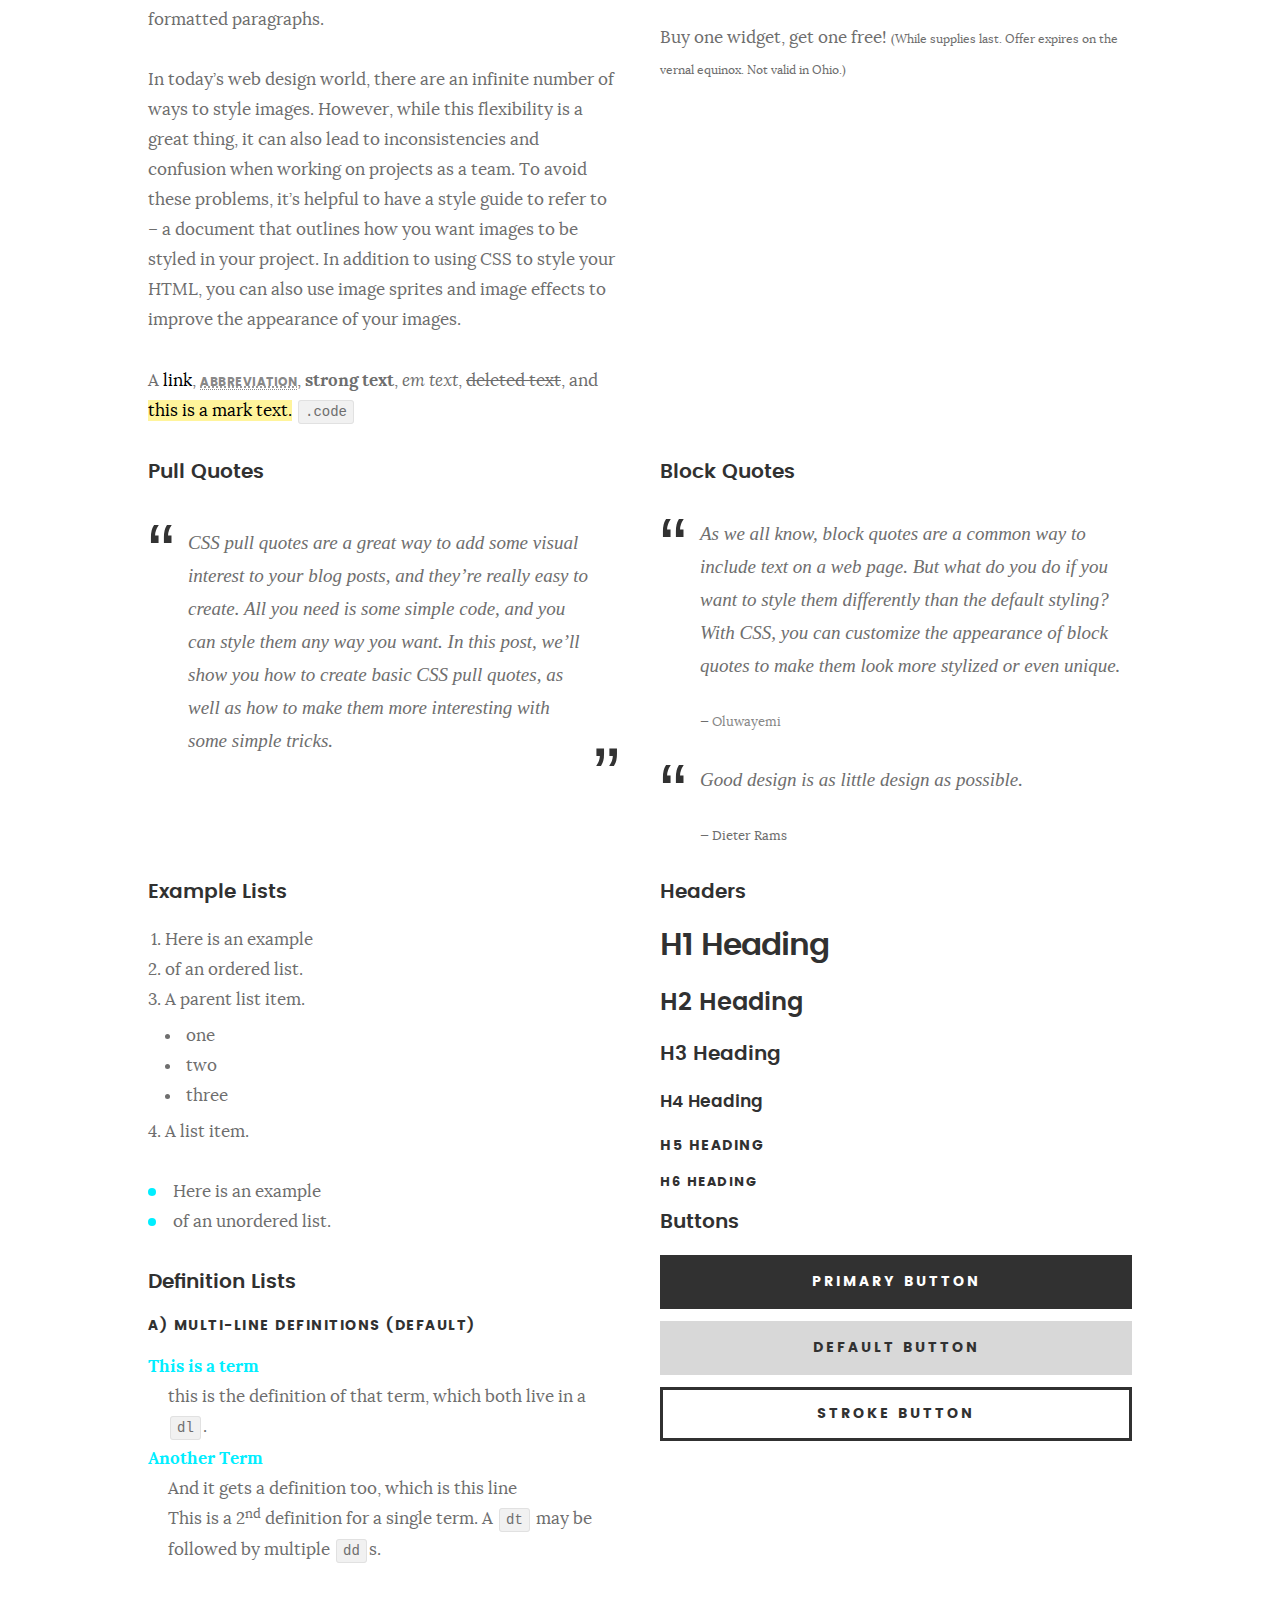
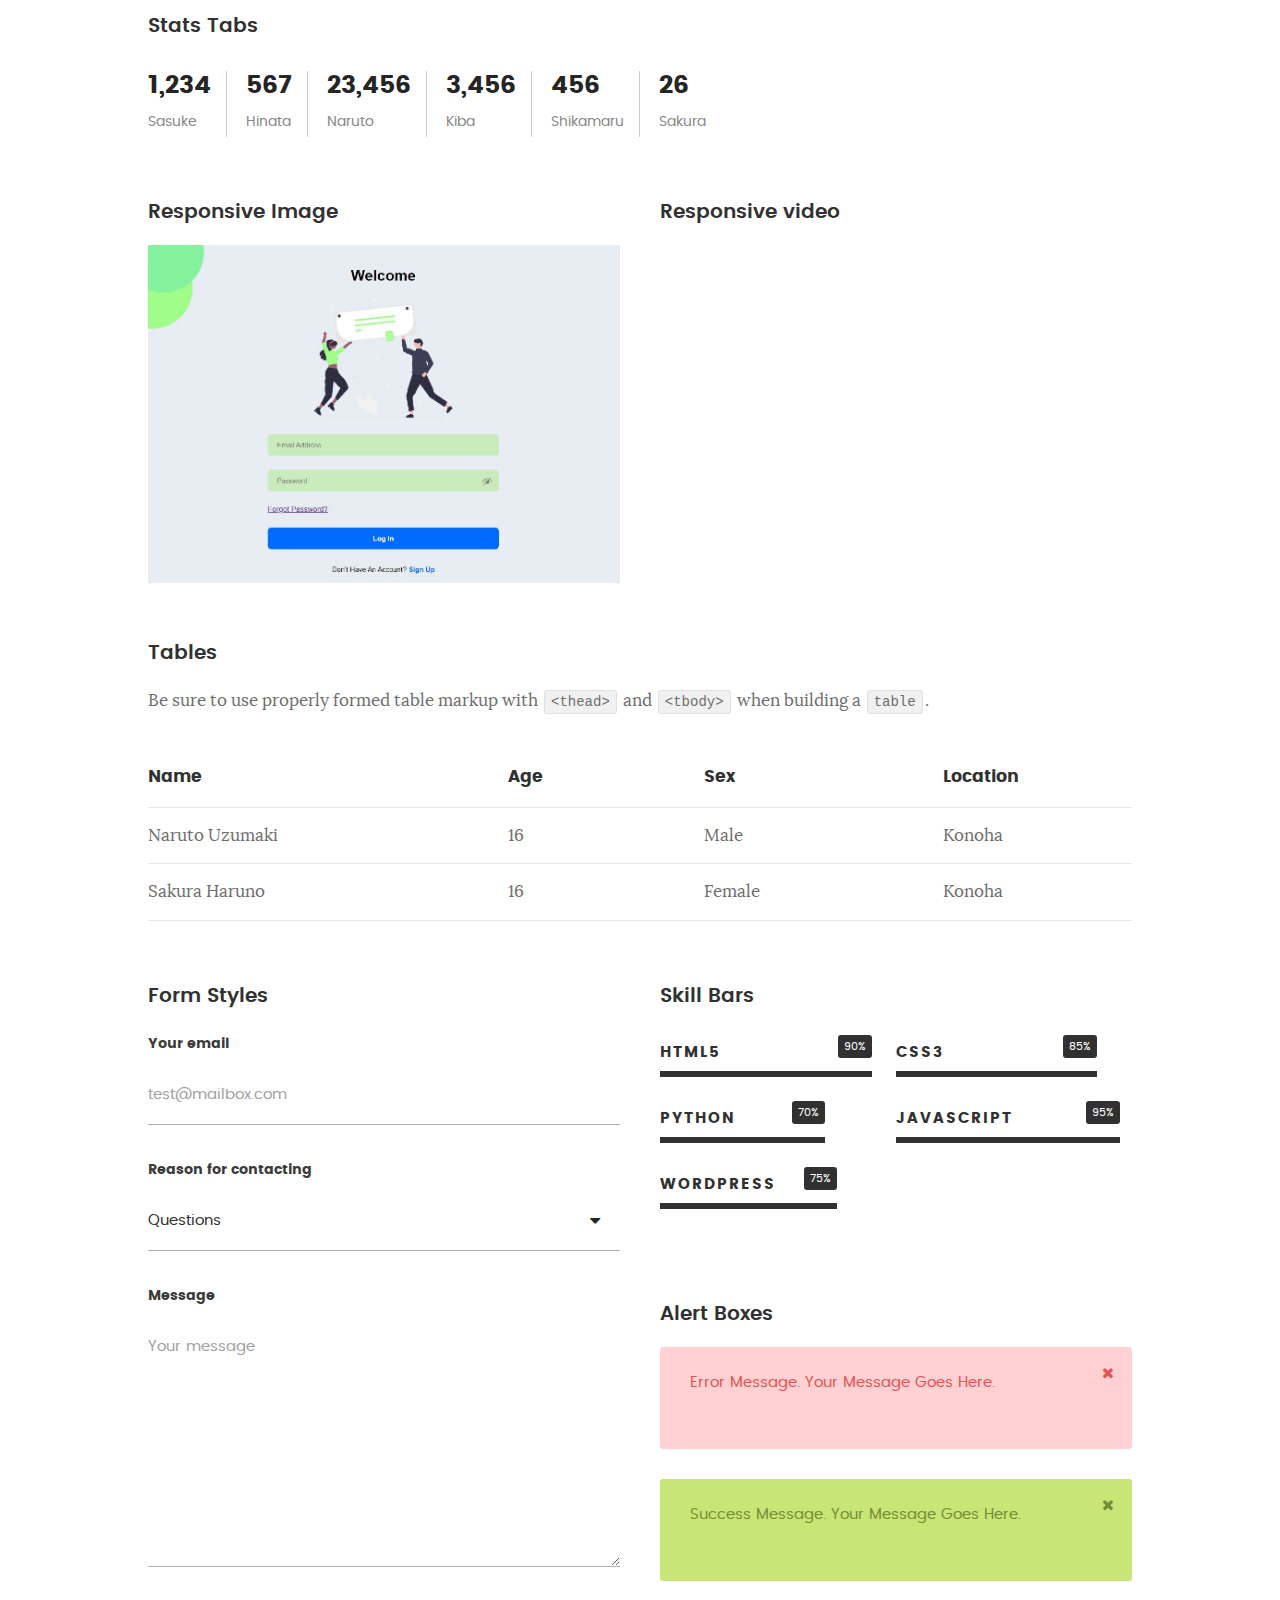
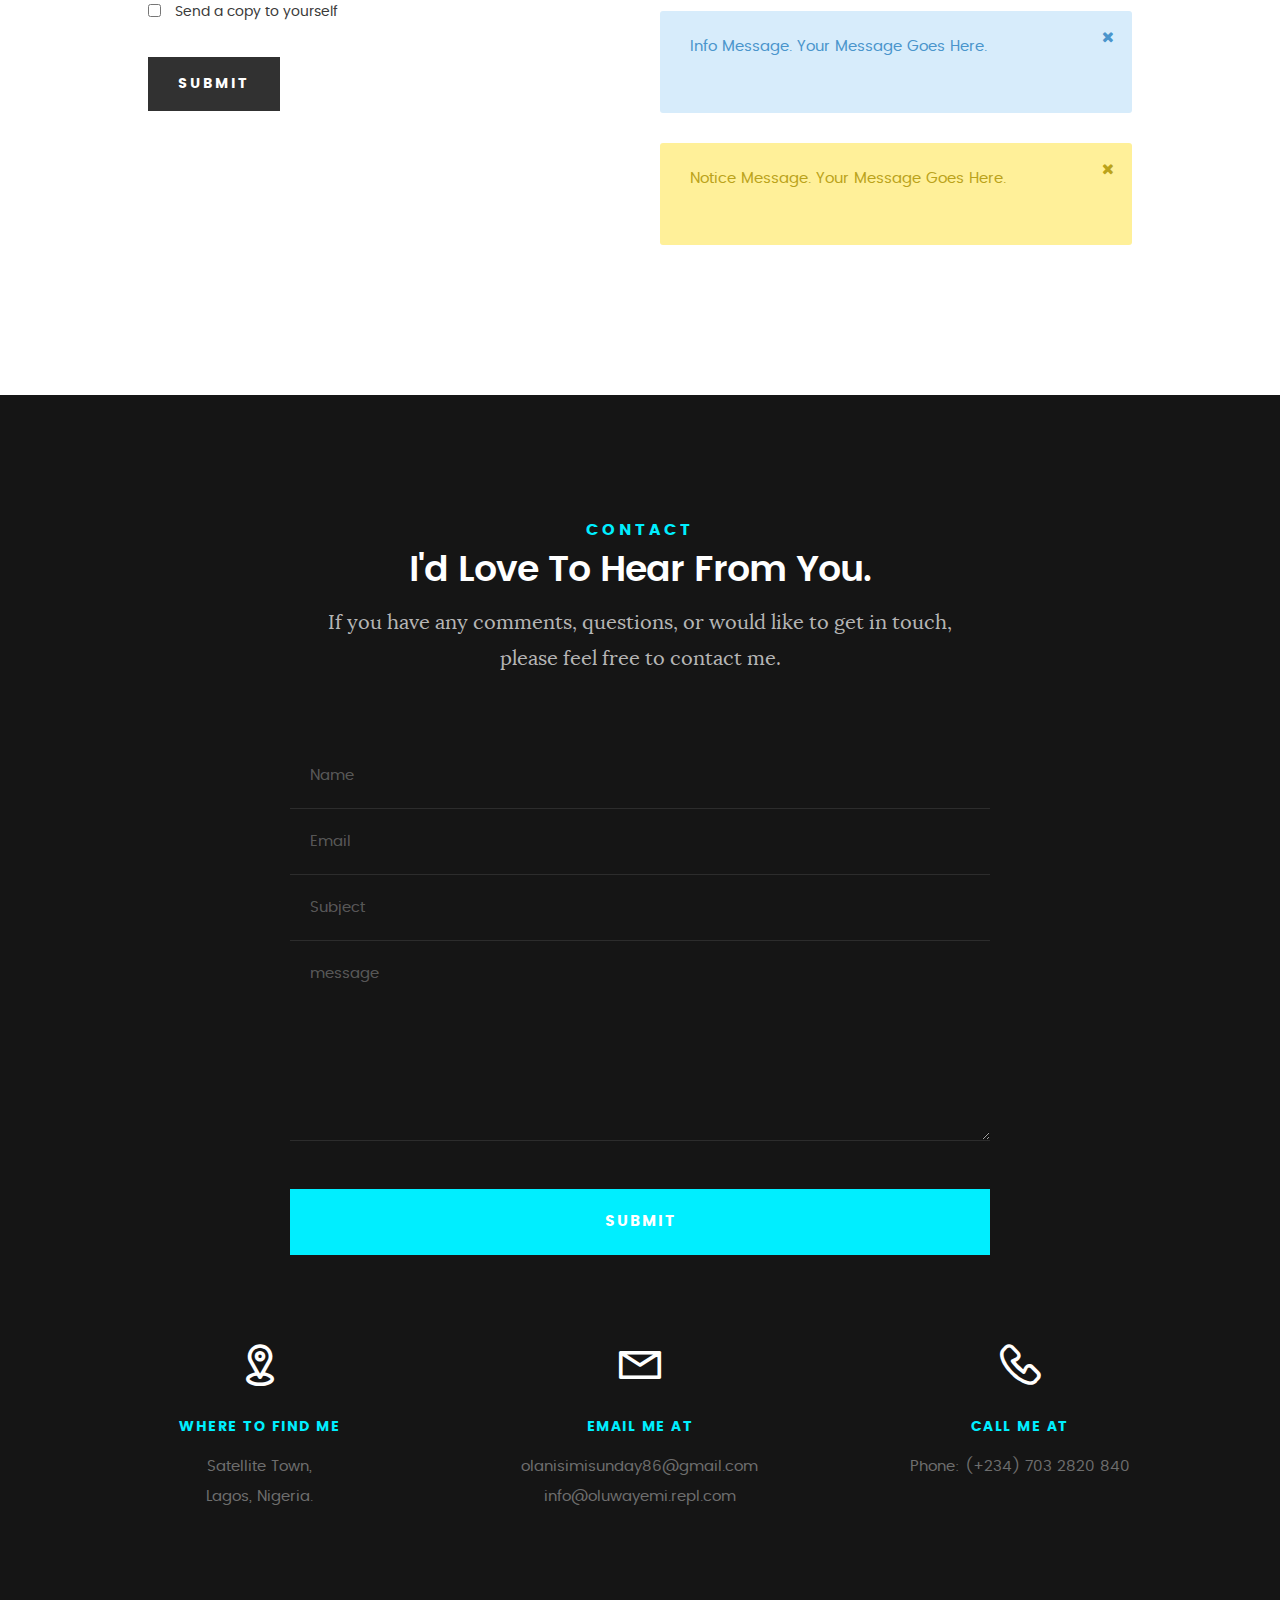
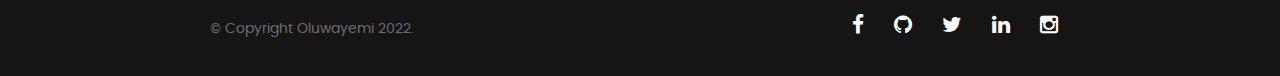
<file: styles.html>
<!DOCTYPE html>
<!--[if IE 8 ]><html class="no-js oldie ie8" lang="en"> <![endif]-->
<!--[if IE 9 ]><html class="no-js oldie ie9" lang="en"> <![endif]-->
<!--[if (gte IE 9)|!(IE)]><!--><html class="no-js" lang="en"> <!--<![endif]-->
<head>

   <!--- basic page needs
   ================================================== -->
   <meta charset="utf-8">
	<title>Style Demo - Oluwayemi</title>
	<meta name="description" content="">  
	<meta name="author" content="">

   <!-- mobile specific metas
   ================================================== -->
	<meta name="viewport" content="width=device-width, initial-scale=1, maximum-scale=1">

 	<!-- CSS
   ================================================== -->
   <link rel="stylesheet" href="css/base.css">  
   <link rel="stylesheet" href="css/main.css">
   <link rel="stylesheet" href="css/vendor.css">

   <style type="text/css" media="screen">

   	#styles { 
   		background: white;
   		padding-top: 12rem;
   		padding-bottom: 12rem;
   	}
   	#styles .row {
   		max-width: 1024px;
     	}
     	#styles .section-intro {
   		max-width: 800px;
     	}
      	
   </style>       

   <!-- script
   ================================================== -->
	<script src="js/modernizr.js"></script>
	<script src="js/pace.min.js"></script>

   <!-- favicons
	================================================== -->
	<link rel="icon" type="image/png" href="favicon.png">

</head>

<body id="top">

	<!-- header 
   ================================================== -->
   <header>   	
   	<div class="row">

   		<div class="top-bar">
   			<a class="menu-toggle" href="#"><span>Menu</span></a>

	   		<div class="logo">
		         <a href="index.html">OLUWAYEMI</a>
		      </div>		      

		   	<nav id="main-nav-wrap">
					<ul class="main-navigation">
						<li><a href="index.html#intro" title="">Home</a></li>
						<li><a href="index.html#about" title="">About</a></li>
						<li><a href="index.html#resume" title="">Resume</a></li>
						<li><a href="index.html#portfolio" title="">Portfolio</a></li>
						<li><a href="index.html#services" title="">Services</a></li>					
						<li><a class="smoothscroll"  href="#contact" title="">Contact</a></li>	
						<li><a href="styles.html" title="">Style Demo</a></li>				
					</ul>
				</nav>    		
   		</div> <!-- /top-bar --> 
   		
   	</div> <!-- /row --> 		
   </header> <!-- /header -->

	<!-- intro section
   ================================================== -->
   <section id="intro">   

   	<div class="intro-overlay"></div>	

   	<div class="intro-content">
   		<div class="row">

   			<div class="col-twelve">

	   			<h5>Hello, World.</h5>
	   			<h1>I'm Sunday Oluwayemi.</h1>

	   			<p class="intro-position">
					<span>FullStack Developer</span>
					<span>Graphic Designer</span> 
	   			</p>

	   			<a class="button stroke smoothscroll" href="#about" title="">More About Me</a>

	   		</div>  
   			
   		</div>   		 		
   	</div> <!-- /intro-content --> 

   	<ul class="intro-social">        
		<li><a href="https://fb.me/oluwayemi.dev"><i class="fa fa-facebook"></i></a></li>
		<li><a href="https://github.com/oluwayemidev#"><i class="fa fa-github"></i></a></li>
		<li><a href="https://twitter.com/oluwayemi_dev"><i class="fa fa-twitter"></i></a></li>
		<li><a href="https://www.linkedin.com/in/sunday-olanisimi-001b5521a"><i class="fa fa-linkedin"></i></a></li>
		<li><a href="https://instagram.com/oluwayemi.dev"><i class="fa fa-instagram"></i></a></li>
      </ul> <!-- /intro-social -->      	

   </section> <!-- /intro -->


   <!-- Style Demo
   ================================================== -->
   <section id="styles">

   	<div class="row section-intro">

   		<div class="col-twelve">

   			<h1>Style Guide.</h1>

   			<p class="lead">Creating a cohesive and visually appealing CSS style guide is essential for any web development project. Not only will it make your website look better, but it will also help you to streamline your development process and avoid common style clashes.</p>   			

   		</div>

     	</div> <!-- /row -->

     	<div class="row">

     		<div class="col-six tab-full">

		      <h3>Paragraph and Image</h3>

		      <p><a href="#"><img width="120" height="120" class="pull-left" alt="sample-image" src="images/sample-image.jpg"></a>
				A paragraph-style guide can be a very useful tool for any web developer. By keeping a set of standards for the appearance and formatting of paragraphs, you can help ensure a more consistent look and feel across your website or application. In this article, we will explore the basics of CSS paragraph styling, and we will take a look at some common best practices that you can use to create beautiful, well-formatted paragraphs. </p>

		  		<p>
					In today’s web design world, there are an infinite number of ways to style images. However, while this flexibility is a great thing, it can also lead to inconsistencies and confusion when working on projects as a team. To avoid these problems, it’s helpful to have a style guide to refer to – a document that outlines how you want images to be styled in your project. In addition to using CSS to style your HTML, you can also use image sprites and image effects to improve the appearance of your images.
 			   </p>

            <p>A <a href="#">link</a>,
  			   <abbr title="this really isn't a very good description">abbreviation</abbr>,
  			   <strong>strong text</strong>,
            <em>em text</em>,
  			   <del>deleted text</del>, and
            <mark>this is a mark text.</mark>
            <code>.code</code>
          	</p>

         </div>

         <div class="col-six tab-full">

            <h3>Drop Caps</h3>

	         <p class="drop-cap">A common typographical convention is to begin a paragraph with a large first letter, or drop cap. In CSS, this can be easily achieved through the use of the:first-letter pseudo-class selector. By applying this selector to an element with appropriate font properties, you can create an eye-catching drop cap that will enhance the readability of your content.
		  		</p>

		      <h3>Small Print</h3>

		      <p>Buy one widget, get one free!
		  		<small>(While supplies last. Offer expires on the vernal equinox. Not valid in Ohio.)</small>
		  		</p>

		   </div>	         

		</div> <!-- /row -->

		<div class="row">

		  	<div class="col-six tab-full">

		      <h3>Pull Quotes</h3>

		      <aside class="pull-quote">
				   <blockquote>
					   <p>CSS pull quotes are a great way to add some visual interest to your blog posts, and they’re really easy to create. All you need is some simple code, and you can style them any way you want. In this post, we’ll show you how to create basic CSS pull quotes, as well as how to make them more interesting with some simple tricks.</p>
					</blockquote>
				</aside>

		   </div>

		   <div class="col-six tab-full">

		      <h3>Block Quotes</h3>

		      <blockquote cite="https://www.oluwayemi.repl.com">
				   <p>As we all know, block quotes are a common way to include text on a web page. But what do you do if you want to style them differently than the default styling? With CSS, you can customize the appearance of block quotes to make them look more stylized or even unique.
		         </p>
		
					<cite>
					   <a href="#">Oluwayemi</a>
					</cite>
			   </blockquote>

		      <blockquote>
		         <p>Good design is as little design as possible.</p>
		         <cite>Dieter Rams</cite>
		      </blockquote>

		   </div>

		</div> <!-- /row -->

		<div class="row half-bottom">

		 	<div class="col-six tab-full">

		      <h3>Example Lists</h3>

		      <ol>
				   <li>Here is an example</li>
				   <li>of an ordered list.</li>
				   <li>A parent list item.
				   	<ul>
				   		<li>one</li>
				   		<li>two</li>
				   		<li>three</li>
				   	</ul>
				   </li>
				   <li>A list item.</li>
			   </ol>

		      <ul class="disc">
				   <li>Here is an example</li>
				   <li>of an unordered list.</li>
			   </ul>	

			   <h3>Definition Lists</h3>	            

		      <h5>a) Multi-line Definitions (default)</h5>

		      <dl>
				   <dt><strong>This is a term</strong></dt>
				      <dd>this is the definition of that term, which both live in a <code>dl</code>.</dd>
				   <dt><strong>Another Term</strong></dt>
				      <dd>And it gets a definition too, which is this line</dd>
				      <dd>This is a 2<sup>nd</sup> definition for a single term. A <code>dt</code> may be followed by multiple <code>dd</code>s.</dd>
			   </dl>

		   </div>

		   <div class="col-six tab-full">		                  

		      <h3>Headers</h3>

		      <h1>H1 Heading</h1>
		      <h2>H2 Heading</h2>
		      <h3>H3 Heading</h3>
		      <h4>H4 Heading</h4>
		      <h5>H5 Heading</h5>
		      <h6>H6 Heading</h6>

		      <h3>Buttons</h3>

		    	<p>
		     		<a class="button button-primary full-width" href="#">Primary Button</a>
		     		<a class="button full-width" href="#">Default Button</a>
		     		<a class="button stroke full-width" href="#">Stroke Button</a>
		     	</p>

		   </div>

		</div> <!-- /row -->

		<div class="row">

		   <div class="col-twelve">

		    	<h3>Stats Tabs</h3>

		      <ul class="stats-tabs">
				   <li><a href="#">1,234 <em>Sasuke</em></a></li>
				   <li><a href="#">567 <em>Hinata</em></a></li>
				   <li><a href="#">23,456 <em>Naruto</em></a></li>
				   <li><a href="#">3,456 <em>Kiba</em></a></li>
				   <li><a href="#">456 <em>Shikamaru</em></a></li>
				   <li><a href="#">26 <em>Sakura</em></a></li>
				</ul>	      		

		   </div>	      	

		</div> <!-- /row -->

		<div class="row half-bottom">

      	<div class="col-six tab-full">

      		<h3>Responsive Image</h3>

      		<p><img src="images/portfolio/modals/m-lighthouse.jpg"></p>

      	</div>

      	<div class="col-six tab-full">

      		<h3>Responsive video</h3>

      		<div class="fluid-video-wrapper">
                  <iframe src="http://player.vimeo.com/video/14592941?title=0&amp;byline=0&amp;portrait=0&amp;color=F64B39" width="500" height="281" frameborder="0" webkitallowfullscreen mozallowfullscreen allowfullscreen></iframe> 
            </div>

      	</div>
      	
      </div> <!-- /row -->

      <div class="row add-bottom">

      	<div class="col-twelve">

      		<h3>Tables</h3>
      		<p>Be sure to use properly formed table markup with <code>&lt;thead&gt;</code> and <code>&lt;tbody&gt;</code> when building a <code>table</code>.</p>

      		<div class="table-responsive">

      			<table>
					  <thead>
					    <tr>
					      <th>Name</th>
					      <th>Age</th>
					      <th>Sex</th>
					      <th>Location</th>					    
					    </tr>
					  </thead>
					  <tbody>
					    <tr>
					      <td>Naruto Uzumaki</td>
					      <td>16</td>
					      <td>Male</td>
					      <td>Konoha</td>					    
					    </tr>
					    <tr>
					      <td>Sakura Haruno</td>
					      <td>16</td>
					      <td>Female</td>
					      <td>Konoha</td>			    
					    </tr>
					  </tbody>
					</table>

      		</div>     		

      	</div>
      	
      </div> <!--row -->

      <div class="row">

		   <div class="col-six tab-full">

		      <h3>Form Styles</h3>

		         <form>
			        	<div>
			         	<label for="sampleInput">Your email</label>
			         	<input class="full-width" type="email" placeholder="test@mailbox.com" id="sampleInput">
			         </div>
			         <div>
			         	<label for="sampleRecipientInput">Reason for contacting</label>
			         	<div class="ss-custom-select">
			         		<select class="full-width" id="sampleRecipientInput">
				           		<option value="Option 1">Questions</option>
				           		<option value="Option 2">Report</option>
				           		<option value="Option 3">Others</option>
				         	</select>
			         	</div>			         	
			         </div>
			       
			       	<label for="exampleMessage">Message</label>
			       	<textarea class="full-width" placeholder="Your message" id="exampleMessage"></textarea>

			        	<label class="add-bottom">
			           	<input type="checkbox">			            
			           	<span class="label-text">Send a copy to yourself</span>
			        	</label>
			       
			        	<input class="button-primary" type="submit" value="Submit">

			      </form>	            

		      </div>

		      <div class="col-six tab-full">

		      		<h3>Skill Bars</h3>

		      		<ul class="skill-bars">
						   <li>
						   	<div class="progress percent90"><span>90%</span></div>
						   	<strong>HTML5</strong>
						   </li>
						   <li>
						   	<div class="progress percent85"><span>85%</span></div>
						   	<strong>CSS3</strong>
						   </li>
						   <li>
						   	<div class="progress percent70"><span>70%</span></div>
						   	<strong>Python</strong>
						   </li>
						   <li>
						   	<div class="progress percent95"><span>95%</span></div>
						   	<strong>Javascript</strong>
						   </li>
						   <li>

						   	<div class="progress percent75"><span>75%</span></div>
						   	<strong>Wordpress</strong>
						   </li>
		      
						</ul> <!-- /skill-bars -->

			        
			        <h3>Alert Boxes</h3> 
			        
			        <div class="alert-box ss-error hideit">
				        <p>Error Message. Your Message Goes Here.</p>
				        <i class="fa fa-times close"></i>
			        </div><!-- /error -->
			        
			        <div class="alert-box ss-success hideit">
				        <p>Success Message. Your Message Goes Here.</p>
				        <i class="fa fa-times close"></i>
			        </div><!-- /success -->
			        
			        <div class="alert-box ss-info hideit">
				         <p>Info Message. Your Message Goes Here.</p>
				        <i class="fa fa-times close"></i>
			        </div><!-- /info -->
			        
			        <div class="alert-box ss-notice hideit">
				        <p>Notice Message. Your Message Goes Here.</p>
				        <i class="fa fa-times close"></i>
			        </div><!-- /notice -->
			        
			  </div>	         

		</div> <!-- /row -->
		   	
   </section> <!--styles -->	

	
   <!-- contact
   ================================================== -->
	<section id="contact">

		<div class="row section-intro">
   		<div class="col-twelve">

   			<h5>Contact</h5>
   			<h1>I'd Love To Hear From You.</h1>

   			<p class="lead">If you have any comments, questions, or would like to get in touch, please feel free to contact me.</p>

   		</div> 
   	</div> <!-- /section-intro -->

   	<div class="row contact-form">

   		<div class="col-twelve">

            <!-- form -->
            <form name="contactForm" id="contactForm" method="post" action="">
      			<fieldset>

                  <div class="form-field">
 						   <input name="contactName" type="text" id="contactName" placeholder="Name" value="" minlength="2" required="">
                  </div>
                  <div class="form-field">
	      			   <input name="contactEmail" type="email" id="contactEmail" placeholder="Email" value="" required="">
	               </div>
                  <div class="form-field">
	     				   <input name="contactSubject" type="text" id="contactSubject" placeholder="Subject" value="">
	               </div>                       
                  <div class="form-field">
	                 	<textarea name="contactMessage" id="contactMessage" placeholder="message" rows="10" cols="50" required=""></textarea>
	               </div>                      
                 <div class="form-field">
                     <button class="submitform">Submit</button>
                     <div id="submit-loader">
                        <div class="text-loader">Sending...</div>                             
       				      <div class="s-loader">
								  	<div class="bounce1"></div>
								  	<div class="bounce2"></div>
								  	<div class="bounce3"></div>
								</div>
							</div>
                  </div>

      			</fieldset>
      		</form> <!-- Form End -->

            <!-- contact-warning -->
            <div id="message-warning"></div>            
            <!-- contact-success -->
      		<div id="message-success">
               <i class="fa fa-check"></i>Your message was sent, thank you!<br>
      		</div>

         </div> <!-- /col-twelve -->
   		
   	</div> <!-- /contact-form -->

   	<div class="row contact-info">

   		<div class="col-four tab-full">

   			<div class="icon">
   				<i class="icon-pin"></i>
   			</div>

   			<h5>Where to find me</h5>

   			<p>
				Satellite Town,<br>
				Lagos, Nigeria.
            </p>

   		</div>

   		<div class="col-four tab-full collapse">

   			<div class="icon">
   				<i class="icon-mail"></i>
   			</div>

   			<h5>Email Me At</h5>

   			<p>olanisimisunday86@gmail.com<br>
			   	info@oluwayemi.repl.com
			   </p>

   		</div>

   		<div class="col-four tab-full">

   			<div class="icon">
   				<i class="icon-phone"></i>
   			</div>

   			<h5>Call Me At</h5>

   			<p>Phone: (+234) 703 2820 840
			   </p>

   		</div>
   		
   	</div> <!-- /contact-info -->
		
	</section> <!-- /contact -->


   <!-- footer
   ================================================== -->

   <footer>
     	<div class="row">

     		<div class="col-six tab-full pull-right social">

     			<ul class="footer-social">        
					<li><a href="https://fb.me/oluwayemi.dev"><i class="fa fa-facebook"></i></a></li>
					<li><a href="https://github.com/oluwayemidev#"><i class="fa fa-github"></i></a></li>
					<li><a href="https://twitter.com/oluwayemi_dev"><i class="fa fa-twitter"></i></a></li>
					<li><a href="https://www.linkedin.com/in/sunday-olanisimi-001b5521a"><i class="fa fa-linkedin"></i></a></li>
					<li><a href="https://instagram.com/oluwayemi.dev"><i class="fa fa-instagram"></i></a></li>
			   </ul> 
	      		
	      </div>

      	<div class="col-six tab-full">
	      	<div class="copyright">
		        	<span>© Copyright Oluwayemi 2022.</span>         	
		         </div>		                  
	      	</div>

	      	<div id="go-top">
		         <a class="smoothscroll" title="Back to Top" href="#top"><i class="fa fa-long-arrow-up"></i></a>
		      </div>

      	</div> <!-- /row -->     	
   </footer>    

   <div id="preloader"> 
    	<div id="loader"></div>
   </div> 

   <!-- Java Script
   ================================================== --> 
   <script src="js/jquery-2.1.3.min.js"></script>
   <script src="js/plugins.js"></script>
   <script src="js/main.js"></script>

</body>

</html>
</file>
<file: css/base.css>
/**
 * =================================================================== 
 *
 *  Oluwayemi v1.0 Base Stylesheet
 *  url: styleshout.com
 *  03-01-2016
 *  ------------------------------------------------------------------
 *  TOC:
 *  01. reset
 *  02. basic/base setup styles
 *  03. grid
 *  04. MISC
 *
 * =================================================================== 
 */

/** 
 * ===================================================================
 * 01. reset - normalize.css v3.0.2 | MIT License | git.io/normalize
 *
 * ------------------------------------------------------------------- 
 */
html {
	font-family: sans-serif;
	-ms-text-size-adjust: 100%;
	-webkit-text-size-adjust: 100%;
}

body {
	margin: 0;
}

article,
aside,
details,
figcaption,
figure,
footer,
header,
hgroup,
main,
menu,
nav,
section,
summary {
	display: block;
}

audio,
canvas,
progress,
video {
	display: inline-block;
	vertical-align: baseline;
}

audio:not([controls]) {
	display: none;
	height: 0;
}

[hidden],
template {
	display: none;
}

a {
	background: transparent;
}

a:active,
a:hover {
	outline: 0;
}

abbr[title] {
	border-bottom: 1px dotted;
}

b,
strong {
	font-weight: bold;
}

dfn {
	font-style: italic;
}

h1 {
	font-size: 2em;
	margin: 0.67em 0;
}

mark {
	background: #ff0;
	color: #000;
}

small {
	font-size: 80%;
}

sub,
sup {
	font-size: 75%;
	line-height: 0;
	position: relative;
	vertical-align: baseline;
}

sup {
	top: -0.5em;
}

sub {
	bottom: -0.25em;
}

img {
	border: 0;
}

svg:not(:root) {
	overflow: hidden;
}

figure {
	margin: 1em 40px;
}

hr {
	-moz-box-sizing: content-box;
	box-sizing: content-box;
	height: 0;
}

pre {
	overflow: auto;
}

code,
kbd,
pre,
samp {
	font-family: monospace, monospace;
	font-size: 1em;
}

button,
input,
optgroup,
select,
textarea {
	color: inherit;
	font: inherit;
	margin: 0;
}

button {
	overflow: visible;
}

button,
select {
	text-transform: none;
}

button,
html input[type="button"],
input[type="reset"],
input[type="submit"] {
	-webkit-appearance: button;
	cursor: pointer;
}

button[disabled],
html input[disabled] {
	cursor: default;
}

button::-moz-focus-inner,
input::-moz-focus-inner {
	border: 0;
	padding: 0;
}

input {
	line-height: normal;
}

input[type="checkbox"],
input[type="radio"] {
	box-sizing: border-box;
	padding: 0;
}

input[type="number"]::-webkit-inner-spin-button,
input[type="number"]::-webkit-outer-spin-button {
	height: auto;
}

input[type="search"] {
	-webkit-appearance: textfield;
	-moz-box-sizing: content-box;
	-webkit-box-sizing: content-box;
	box-sizing: content-box;
}

input[type="search"]::-webkit-search-cancel-button,
input[type="search"]::-webkit-search-decoration {
	-webkit-appearance: none;
}

fieldset {
	border: 1px solid #c0c0c0;
	margin: 0 2px;
	padding: 0.35em 0.625em 0.75em;
}

legend {
	border: 0;
	padding: 0;
}

textarea {
	overflow: auto;
}

optgroup {
	font-weight: bold;
}

table {
	border-collapse: collapse;
	border-spacing: 0;
}

td,
th {
	padding: 0;
}

/** 
 * ===================================================================
 * 02. basic/base setup styles - (_basic.scss)
 *
 * ------------------------------------------------------------------- 
 */
html {
	font-size: 62.5%;
	box-sizing: border-box;
}

*,
*::before,
*::after {
	box-sizing: inherit;
}

body {
	font-weight: normal;
	line-height: 1;
	text-rendering: optimizeLegibility;
	word-wrap: break-word;
	-webkit-overflow-scrolling: touch;
	-webkit-text-size-adjust: none;
}

body,
input,
button {
	-moz-osx-font-smoothing: grayscale;
	-webkit-font-smoothing: antialiased;
}

/**
 * Media - (_basic.scss)
 * ------------------------------------------------------------------- 
 */
img,
video {
	max-width: 100%;
	height: auto;
}

/**
 * Typography resets - (_basic.scss)
 * ------------------------------------------------------------------- 
 */
div,
dl,
dt,
dd,
ul,
ol,
li,
h1,
h2,
h3,
h4,
h5,
h6,
pre,
form,
p,
blockquote,
th,
td {
	margin: 0;
	padding: 0;
}

h1,
h2,
h3,
h4,
h5,
h6 {
	-webkit-font-variant-ligatures: common-ligatures;
	-moz-font-variant-ligatures: common-ligatures;
	font-variant-ligatures: common-ligatures;
	text-rendering: optimizeLegibility;
}

em,
i {
	font-style: italic;
	line-height: inherit;
}

strong,
b {
	font-weight: bold;
	line-height: inherit;
}

small {
	font-size: 60%;
	line-height: inherit;
}

ol,
ul {
	list-style: none;
}

li {
	display: block;
}

/**
 * links - (_basic.scss)
 * ------------------------------------------------------------------- 
 */
a {
	text-decoration: none;
	line-height: inherit;
}

a img {
	border: none;
}

/**
 * inputs - (_basic.scss)
 * ------------------------------------------------------------------- 
 */
fieldset {
	margin: 0;
	padding: 0;
}

input[type="email"],
input[type="number"],
input[type="search"],
input[type="text"],
input[type="tel"],
input[type="url"],
input[type="password"],
textarea {
	-webkit-appearance: none;
	-moz-appearance: none;
	-ms-appearance: none;
	-o-appearance: none;
	appearance: none;
}

/** 
 * ===================================================================
 * 03. grid - (_grid.scss)
 *
 * ------------------------------------------------------------------- 
 */
.row {
	width: 94%;
	max-width: 1140px;
	margin: 0 auto;
}

.row:before,
.row:after {
	content: "";
	display: table;
}

.row:after {
	clear: both;
}

.row .row {
	width: auto;
	max-width: none;
	margin-left: -20px;
	margin-right: -20px;
}

[class*="col-"],
.bgrid {
	float: left;
}

[class*="col-"] + [class*="col-"].end {
	float: right;
}

[class*="col-"] {
	padding: 0 20px;
}

.col-one {
	width: 8.33333%;
}

.col-two,
.col-1-6 {
	width: 16.66667%;
}

.col-three,
.col-1-4 {
	width: 25%;
}

.col-four,
.col-1-3 {
	width: 33.33333%;
}

.col-five {
	width: 41.66667%;
}

.col-six,
.col-1-2 {
	width: 50%;
}

.col-seven {
	width: 58.33333%;
}

.col-eight,
.col-2-3 {
	width: 66.66667%;
}

.col-nine,
.col-3-4 {
	width: 75%;
}

.col-ten,
.col-5-6 {
	width: 83.33333%;
}

.col-eleven {
	width: 91.66667%;
}

.col-twelve,
.col-full {
	width: 100%;
}

/**
 * small screens - (_grid.scss)
 * --------------------------------------------------------------- 
 */
@media screen and (max-width:1024px) {
	.row .row {
		margin-left: -18px;
		margin-right: -18px;
	}

	[class*="col-"] {
		padding: 0 18px;
	}

}

/**
 * tablets - (_grid.scss)
 * --------------------------------------------------------------- 
 */
@media screen and (max-width:768px) {
	.row {
		width: auto;
		padding-left: 30px;
		padding-right: 30px;
	}

	.row .row {
		padding-left: 0;
		padding-right: 0;
		margin-left: -15px;
		margin-right: -15px;
	}

	[class*="col-"] {
		padding: 0 15px;
	}

	.tab-1-4 {
		width: 25%;
	}

	.tab-1-3 {
		width: 33.33333%;
	}

	.tab-1-2 {
		width: 50%;
	}

	.tab-2-3 {
		width: 66.66667%;
	}

	.tab-3-4 {
		width: 75%;
	}

	.tab-full {
		width: 100%;
	}

}

/**
 * large mobile devices - (_grid.scss)
 * --------------------------------------------------------------- 
 */
@media screen and (max-width:600px) {
	.row {
		padding-left: 25px;
		padding-right: 25px;
	}

	.row .row {
		margin-left: -10px;
		margin-right: -10px;
	}

	[class*="col-"] {
		padding: 0 10px;
	}

	.mob-1-4 {
		width: 25%;
	}

	.mob-1-2 {
		width: 50%;
	}

	.mob-3-4 {
		width: 75%;
	}

	.mob-full {
		width: 100%;
	}

}

/**
 * small mobile devices - (_grid.scss)
 * --------------------------------------------------------------- 
 */
@media screen and (max-width:400px) {
	.row .row {
		padding-left: 0;
		padding-right: 0;
		margin-left: 0;
		margin-right: 0;
	}

	[class*="col-"] {
		width: 100% !important;
		float: none !important;
		clear: both !important;
		margin-left: 0;
		margin-right: 0;
		padding: 0;
	}

	[class*="col-"] + [class*="col-"].end {
		float: none;
	}

}

/** 
 * ===================================================================
 * block grids - (_grid.scss)
 *
 * ------------------------------------------------------------------- 
 */
[class*="block-"]:before,
[class*="block-"]:after {
	content: "";
	display: table;
}

[class*="block-"]:after {
	clear: both;
}

.block-1-6 .bgrid {
	width: 16.66667%;
}

.block-1-4 .bgrid {
	width: 25%;
}

.block-1-3 .bgrid {
	width: 33.33333%;
}

.block-1-2 .bgrid {
	width: 50%;
}

/**
 * Clearing for block grid columns. Allow columns with 
 * different heights to align properly.
 */
.block-1-6 .bgrid:nth-child(6n+1),
.block-1-4 .bgrid:nth-child(4n+1),
.block-1-3 .bgrid:nth-child(3n+1),
.block-1-2 .bgrid:nth-child(2n+1) {
	clear: both;
}

/**
 * small screens - (_grid.scss)
 * --------------------------------------------------------------- 
 */
@media screen and (max-width:1024px) {
	.block-s-1-6 .bgrid {
		width: 16.66667%;
	}

	.block-s-1-4 .bgrid {
		width: 25%;
	}

	.block-s-1-3 .bgrid {
		width: 33.33333%;
	}

	.block-s-1-2 .bgrid {
		width: 50%;
	}

	.block-s-full .bgrid {
		width: 100%;
		clear: both;
	}

	[class*="block-s-"] .bgrid:nth-child(n) {
		clear: none;
	}

	.block-s-1-6 .bgrid:nth-child(6n+1),
	.block-s-1-4 .bgrid:nth-child(4n+1),
	.block-s-1-3 .bgrid:nth-child(3n+1),
	.block-s-1-2 .bgrid:nth-child(2n+1) {
		clear: both;
	}

}

/**
 * tablets - (_grid.scss)
 * --------------------------------------------------------------- 
 */
@media screen and (max-width:768px) {
	.block-tab-1-6 .bgrid {
		width: 16.66667%;
	}

	.block-tab-1-4 .bgrid {
		width: 25%;
	}

	.block-tab-1-3 .bgrid {
		width: 33.33333%;
	}

	.block-tab-1-2 .bgrid {
		width: 50%;
	}

	.block-tab-full .bgrid {
		width: 100%;
		clear: both;
	}

	[class*="block-tab-"] .bgrid:nth-child(n) {
		clear: none;
	}

	.block-tab-1-6 .bgrid:nth-child(6n+1),
	.block-tab-1-4 .bgrid:nth-child(4n+1),
	.block-tab-1-3 .bgrid:nth-child(3n+1),
	.block-tab-1-2 .bgrid:nth-child(2n+1) {
		clear: both;
	}

}

/**
 * large mobile devices - (_grid.scss)
 * --------------------------------------------------------------- 
 */
@media screen and (max-width:600px) {
	.block-mob-1-6 .bgrid {
		width: 16.66667%;
	}

	.block-mob-1-4 .bgrid {
		width: 25%;
	}

	.block-mob-1-3 .bgrid {
		width: 33.33333%;
	}

	.block-mob-1-2 .bgrid {
		width: 50%;
	}

	.block-mob-full .bgrid {
		width: 100%;
		clear: both;
	}

	[class*="block-mob-"] .bgrid:nth-child(n) {
		clear: none;
	}

	.block-mob-1-6 .bgrid:nth-child(6n+1),
	.block-mob-1-4 .bgrid:nth-child(4n+1),
	.block-mob-1-3 .bgrid:nth-child(3n+1),
	.block-mob-1-2 .bgrid:nth-child(2n+1) {
		clear: both;
	}

}

/**
 * stack on small mobile devices - (_grid.scss)
 * --------------------------------------------------------------- 
 */
@media screen and (max-width:400px) {
	.stack .bgrid {
		width: 100% !important;
		float: none !important;
		clear: both !important;
		margin-left: 0;
		margin-right: 0;
	}

}

/** 
 * ===================================================================
 * 04. MISC  - (_grid.scss)
 *
 * ------------------------------------------------------------------- 
 */

/**
 * Clearing - (http://nicolasgallagher.com/micro-clearfix-hack/
 */
.group:before,
.group:after {
	content: "";
	display: table;
}

.group:after {
	clear: both;
}

/**
 * Misc Helper Styles 
 */
.hide {
	display: none;
}

.invisible {
	visibility: hidden;
}

.antialiased {
	-webkit-font-smoothing: antialiased;
	-moz-osx-font-smoothing: grayscale;
}

.remove-bottom {
	margin-bottom: 0;
}

.half-bottom {
	margin-bottom: 1.5rem !important;
}

.add-bottom {
	margin-bottom: 3rem !important;
}

.no-border {
	border: none;
}

.full-width {
	width: 100%;
}

.text-center {
	text-align: center;
}

.text-left {
	text-align: left;
}

.text-right {
	text-align: right;
}

.pull-left {
	float: left;
}

.pull-right {
	float: right;
}

.align-center {
	margin-left: auto;
	margin-right: auto;
	text-align: center;
}

/*# sourceMappingURL=base.css.map */
</file>
<file: css/main.css>
/**
 * =================================================================== 
 *
 *  Oluwayemi v1.0 Main Stylesheet
 *  url: styleshout.com
 *  03-01-2016
 *  ------------------------------------------------------------------
 *  TOC:
 *  01. webfonts and iconfonts
 *  02. base style overrides
 *  03. typography & general theme styles
 *  04. preloader
 *  05. forms
 *  06. buttons 
 *  07. other components
 *  08. common styles
 *  09. header styles
 *  10. intro
 *  11. about
 *  12. resume
 *  13. portfolio
 *  14. call-to-action section
 *  15. services
 *  16. stats
 *  17. contact
 *  18. footer
 *
 * =================================================================== 
 */


/** 
 * ===================================================================
 * 01. webfonts and iconfonts - (_document-setup.scss)
 *
 * ------------------------------------------------------------------- 
 */
@import url("fonts.css");
@import url("font-awesome/css/font-awesome.min.css");
@import url("micons/micons.css");


/** 
 * ===================================================================
 * 02. base style overrides - (_document-setup.scss)
 *
 * ------------------------------------------------------------------- 
 */
html {
	font-size: 10px;
}

@media only screen and (max-width:1024px) {
	html {
		font-size: 9.411764705882353px;
	}
}
@media only screen and (max-width:768px) {
	html {
		font-size: 10px;
	}
}
@media only screen and (max-width:400px) {
	html {
		font-size: 9.411764705882353px;
	}
}

html, body {
	height: 100%;
}
body {
	background: #151515;
	font-family: "lora-regular", serif;
	font-size: 1.7rem;
	line-height: 3rem;
	color: #6e6e6e;
}

/**
 * links - (_document-setup.scss)
 * -------------------------------------------------------------------
 */
a, a:visited {
	color: #000000;
	-moz-transition: all 0.3s ease-in-out;
	-o-transition: all 0.3s ease-in-out;
	-webkit-transition: all 0.3s ease-in-out;
	-ms-transition: all 0.3s ease-in-out;
	transition: all 0.3s ease-in-out;
}
a:hover, a:focus, a:active {
	color: #00eeff;
	outline: 0;
}

/** 
 * ===================================================================
 * 03. typography & general theme styles - (_document-setup.scss)
 *
 * ------------------------------------------------------------------- 
 */
h1, h2, h3, h4, h5, h6, .h01, .h02, .h03, .h04, .h05, .h06 {
	font-family: "poppins-semibold", sans-serif;
	color: #313131;
	font-style: normal;
	text-rendering: optimizeLegibility;
	margin-bottom: 2.1rem;
}
h3, .h03, h4, .h04 {
	margin-bottom: 1.8rem;
}
h5, .h05, h6, .h06 {
	font-family: "poppins-bold";
	margin-bottom: 1.2rem;
}
h1, .h01 {
	font-size: 3.1rem;
	line-height: 1.355;
	letter-spacing: -.1rem;
}
@media only screen and (max-width:600px) {
	h1, .h01 {
		font-size: 2.6rem;
		letter-spacing: -.07rem;
	}
}
h2, .h02 {
	font-size: 2.4rem;
	line-height: 1.25;
}
h3, .h03 {
	font-size: 2rem;
	line-height: 1.5;
}
h4, .h04 {
	font-size: 1.7rem;
	line-height: 1.765;
}
h5, .h05 {
	font-size: 1.4rem;
	line-height: 1.714;
	text-transform: uppercase;
	letter-spacing: .15rem;
}
h6, .h06 {
	font-size: 1.3rem;
	line-height: 1.846;
	text-transform: uppercase;
	letter-spacing: .15rem;
}
p img {
	margin: 0;
}
p.lead {
	font-family: "lora-regular", serif;
	font-size: 2rem;
	line-height: 1.8;
	color: #888888;
}
@media only screen and (max-width:768px) {
	p.lead {
		font-size: 1.7rem;
	}
}
em, i, strong, b {
	font-size: 1.7rem;
	line-height: 3rem;
	font-style: normal;
	font-weight: normal;
}
em, i {
	font-family: "lora-italic", serif;
}
strong, b {
	font-family: "lora-bold", serif;
}
small {
	font-size: 1.2rem;
	line-height: inherit;
}
blockquote {
	margin: 3rem 0;
	padding-left: 4rem;
	position: relative;
}
blockquote:before {
	content: "\201C";
	font-size: 8rem;
	line-height: 0px;
	margin: 0;
	color: #313131;
	font-family: arial, sans-serif;
	position: absolute;
	top: 3rem;
	left: 0;
}
blockquote p {
	font-family: georgia, serif;
	font-style: italic;
	padding: 0;
	font-size: 1.9rem;
	line-height: 1.737;
}
blockquote cite {
	display: block;
	font-size: 1.3rem;
	font-style: normal;
	line-height: 1.616;
}
blockquote cite:before {
	content: "\2014 \0020";
}
blockquote cite a, blockquote cite a:visited {
	color: #888888;
	border: none;
}
abbr {
	font-family: "poppins-bold", serif;
	font-variant: small-caps;
	text-transform: lowercase;
	letter-spacing: .05rem;
	color: #888888;
}
var, kbd, samp, code, pre {
	font-family: Consolas, "Andale Mono", Courier, "Courier New", monospace;
}
pre {
	padding: 2.4rem 3rem 3rem;
	background: #F1F1F1;
}
code {
	font-size: 1.4rem;
	margin: 0 .2rem;
	padding: .3rem .6rem;
	white-space: nowrap;
	background: #F1F1F1;
	border: 1px solid #E1E1E1;
	border-radius: 3px;
}
pre > code {
	display: block;
	white-space: pre;
	line-height: 2;
	padding: 0;
	margin: 0;
}
pre.prettyprint > code {
	border: none;
}
del {
	text-decoration: line-through;
}
abbr[title], dfn[title] {
	border-bottom: 1px dotted;
	cursor: help;
}
mark {
	background: #FFF49B;
	color: #000;
}
hr {
	border: solid #d2d2d2;
	border-width: 1px 0 0;
	clear: both;
	margin: 2.4rem 0 1.5rem;
	height: 0;
}

/**
 * Lists - (_document-setup.scss)  
 * -------------------------------------------------------------------
 */
ol {
	list-style: decimal;
}
ul {
	list-style: disc;
}
li {
	display: list-item;
}
ol, ul {
	margin-left: 1.7rem;
}
ul li {
	padding-left: .4rem;
}
ul ul, ul ol, ol ol, ol ul {
	margin: .6rem 0 .6rem 1.7rem;
}
ul.disc li {
	display: list-item;
	list-style: none;
	padding: 0 0 0 .8rem;
	position: relative;
}
ul.disc li::before {
	content: "";
	display: inline-block;
	width: 8px;
	height: 8px;
	border-radius: 50%;
	background: #00eeff;
	position: absolute;
	left: -17px;
	top: 11px;
	vertical-align: middle;
}
dt {
	margin: 0;
	color: #00eeff;
}
dd {
	margin: 0 0 0 2rem;
}

/**
 * tables - (_document-setup.scss)  
 * -------------------------------------------------------------------
 */
table {
	border-width: 0;
	width: 100%;
	max-width: 100%;
	font-family: "lora-regular", sans-serif;
}
th, td {
	padding: 1.5rem 3rem;
	text-align: left;
	border-bottom: 1px solid #E8E8E8;
}
th {
	color: #313131;
	font-family: "poppins-bold", sans-serif;
}
td {
	line-height: 1.5;
}
th:first-child, td:first-child {
	padding-left: 0;
}
th:last-child, td:last-child {
	padding-right: 0;
}
.table-responsive {
	overflow-x: auto;
	-webkit-overflow-scrolling: touch;
}

/**
 * Spacing - (_document-setup.scss)  
 * -------------------------------------------------------------------
 */
button, .button {
	margin-bottom: 1.2;
}
fieldset {
	margin-bottom: 1.5rem;
}
input,
textarea,
select,
pre,
blockquote,
figure,
table,
p,
ul,
ol,
dl,
form,
.fluid-video-wrapper,
.ss-custom-select {
	margin-bottom: 3rem;
}

/**
 * floated image - (_document-setup.scss)  
 * -------------------------------------------------------------------
 */
img.pull-right {
	margin: .9rem 0 0 2.4rem;
}
img.pull-left {
	margin: .9rem 2.4rem 0 0;
}

/**
 * block grid paddings - (_document-setup.scss) 
 * -------------------------------------------------------------------
 */
.bgrid {
	padding: 0 20px;
}
@media only screen and (max-width:1024px) {
	.bgrid {
		padding: 0 18px;
	}
}
@media only screen and (max-width:768px) {
	.bgrid {
		padding: 0 15px;
	}
}
@media only screen and (max-width:600px) {
	.bgrid {
		padding: 0 10px;
	}
}
@media only screen and (max-width:400px) {
	.bgrid {
		padding: 0;
	}
}

/**
 * pace.js styles - minimal  - (_document-setup.scss)
 * -------------------------------------------------------------------
 */
.pace {
	-webkit-pointer-events: none;
	pointer-events: none;
	-webkit-user-select: none;
	-moz-user-select: none;
	user-select: none;
}
.pace-inactive {
	display: none;
}
.pace .pace-progress {
	background: #00eeff;
	position: fixed;
	z-index: 900;
	top: 0;
	right: 100%;
	width: 100%;
	height: 6px;
}

/** 
 * ===================================================================
 * 04. preloader - (_preloader-1.scss)
 *
 * ------------------------------------------------------------------- 
 */
#preloader {
	position: fixed;
	top: 0;
	left: 0;
	right: 0;
	bottom: 0;
	background: #151515;
	z-index: 800;
	height: 100%;
	width: 100%;
}
.no-js #preloader, .oldie #preloader {
	display: none;
}
#loader {
	position: absolute;
	left: 50%;
	top: 50%;
	width: 60px;
	height: 60px;
	margin: -30px 0 0 -30px;
	padding: 0;
}
#loader:before {
	content: "";
	border-top: 11px solid rgba(255, 255, 255, 0.1);
	border-right: 11px solid rgba(255, 255, 255, 0.1);
	border-bottom: 11px solid rgba(255, 255, 255, 0.1);
	border-left: 11px solid #00eeff;
	-webkit-animation: load 1.1s infinite linear;
	animation: load 1.1s infinite linear;
	display: block;
	border-radius: 50%;
	width: 60px;
	height: 60px;
}
@-webkit-keyframes load {
	0% {
		-webkit-transform: rotate(0deg);
		transform: rotate(0deg);
	}
	100% {
		-webkit-transform: rotate(360deg);
		transform: rotate(360deg);
	}
}
@keyframes load {
	0% {
		-webkit-transform: rotate(0deg);
		transform: rotate(0deg);
	}
	100% {
		-webkit-transform: rotate(360deg);
		transform: rotate(360deg);
	}
}

/** 
 * ===================================================================
 * 05. forms - (_forms.scss)
 *
 * ------------------------------------------------------------------- 
 */
fieldset {
	border: none;
}
input[type="email"],
input[type="number"],
input[type="search"],
input[type="text"],
input[type="tel"],
input[type="url"],
input[type="password"],
textarea,
select {
	display: block;
	height: 6rem;
	padding: 1.5rem 0;
	border: 0;
	outline: none;
	vertical-align: middle;
	color: #313131;
	font-family: "poppins-regular", sans-serif;
	font-size: 1.5rem;
	line-height: 3rem;
	max-width: 100%;
	background: transparent;
	border-bottom: 1px solid rgba(0, 0, 0, 0.3);
	-moz-transition: all 0.3s ease-in-out;
	-o-transition: all 0.3s ease-in-out;
	-webkit-transition: all 0.3s ease-in-out;
	-ms-transition: all 0.3s ease-in-out;
	transition: all 0.3s ease-in-out;
}
.ss-custom-select {
	position: relative;
	padding: 0;
}
.ss-custom-select select {
	-webkit-appearance: none;
	-moz-appearance: none;
	-ms-appearance: none;
	-o-appearance: none;
	appearance: none;
	text-indent: 0.01px;
	text-overflow: '';
	margin: 0;
	line-height: 3rem;
	vertical-align: middle;
}
.ss-custom-select select option {
	padding-left: 2rem;
	padding-right: 2rem;
}
.ss-custom-select select::-ms-expand {
	display: none;
}
.ss-custom-select::after {
	content: '\f0d7';
	font-family: 'FontAwesome';
	position: absolute;
	top: 50%;
	right: 1.5rem;
	margin-top: -10px;
	bottom: auto;
	width: 20px;
	height: 20px;
	line-height: 20px;
	font-size: 18px;
	text-align: center;
	pointer-events: none;
	color: #252525;
}

/* IE9 and below */
.oldie .ss-custom-select::after {
	display: none;
}
textarea {
	min-height: 25rem;
}
input[type="email"]:focus,
input[type="number"]:focus,
input[type="search"]:focus,
input[type="text"]:focus,
input[type="tel"]:focus,
input[type="url"]:focus,
input[type="password"]:focus,
textarea:focus,
select:focus {
	color: #04b7c4;
	border-bottom: 1px solid #00eeff;
}
label, legend {
	font-family: "poppins-bold", sans-serif;
	font-size: 1.4rem;
	margin-bottom: .6rem;
	color: #3b3b3b;
	display: block;
}
input[type="checkbox"], input[type="radio"] {
	display: inline;
}
label > .label-text {
	display: inline-block;
	margin-left: 1rem;
	font-family: "poppins-regular", sans-serif;
	line-height: inherit;
}
label > input[type="checkbox"], label > input[type="radio"] {
	margin: 0;
	position: relative;
	top: .15rem;
}

/**
 * Style Placeholder Text  
 * -
 */
::-webkit-input-placeholder {
	color: #a1a1a1;
}
:-moz-placeholder {
	color: #a1a1a1;  /* Firefox 18- */
}
::-moz-placeholder {
	color: #a1a1a1;  /* Firefox 19+ */
}
:-ms-input-placeholder {
	color: #a1a1a1;
}
.placeholder {
	color: #a1a1a1 !important;
}

/** 
 * ===================================================================
 * 06. buttons - (_button-essentials.scss)
 *
 * ------------------------------------------------------------------- 
 */
.button,
a.button,
button,
input[type="submit"],
input[type="reset"],
input[type="button"] {
	display: inline-block;
	font-family: "poppins-bold", sans-serif;
	font-size: 1.4rem;
	text-transform: uppercase;
	letter-spacing: .3rem;
	height: 5.4rem;
	line-height: 5.4rem;
	padding: 0 3rem;
	margin: 0 .3rem 1.2rem 0;
	background: #d8d8d8;
	color: #313131;
	text-decoration: none;
	cursor: pointer;
	text-align: center;
	white-space: nowrap;
	border: none;
	-moz-transition: all 0.3s ease-in-out;
	-o-transition: all 0.3s ease-in-out;
	-webkit-transition: all 0.3s ease-in-out;
	-ms-transition: all 0.3s ease-in-out;
	transition: all 0.3s ease-in-out;
}
.button:hover,
a.button:hover,
button:hover,
input[type="submit"]:hover,
input[type="reset"]:hover,
input[type="button"]:hover,
.button:focus,
button:focus,
input[type="submit"]:focus,
input[type="reset"]:focus,
input[type="button"]:focus {
	background: #bebebe;
	color: #000000;
	outline: 0;
}
.button.button-primary,
a.button.button-primary,
button.button-primary,
input[type="submit"].button-primary,
input[type="reset"].button-primary,
input[type="button"].button-primary {
	background: #313131;
	color: #FFFFFF;
}
.button.button-primary:hover,
a.button.button-primary:hover,
button.button-primary:hover,
input[type="submit"].button-primary:hover,
input[type="reset"].button-primary:hover,
input[type="button"].button-primary:hover,
.button.button-primary:focus,
button.button-primary:focus,
input[type="submit"].button-primary:focus,
input[type="reset"].button-primary:focus,
input[type="button"].button-primary:focus {
	background: #1f1f1f;
}
button.full-width, .button.full-width {
	width: 100%;
	margin-right: 0;
}
button.medium, .button.medium {
	height: 5.7rem !important;
	line-height: 5.7rem !important;
	padding: 0 1.8rem !important;
}
button.large, .button.large {
	height: 6rem !important;
	line-height: 6rem !important;
	padding: 0rem 3rem !important;
}
button.stroke, .button.stroke {
	background: transparent !important;
	border: 3px solid #313131;
	line-height: 4.8rem;
}
button.stroke.medium, .button.stroke.medium {
	line-height: 5.1rem !important;
}
button.stroke.large, .button.stroke.large {
	line-height: 5.4rem !important;
}
button.stroke:hover, .button.stroke:hover {
	border: 3px solid #00eeff;
	color: #00eeff;
}
button::-moz-focus-inner, input::-moz-focus-inner {
	border: 0;
	padding: 0;
}


/** 
 * ===================================================================
 * 07. other components - (_others.scss)
 *
 * ------------------------------------------------------------------- 
 */

/**
 * alert box - (_alert-box.scss)
 * -------------------------------------------------------------------
 */
.alert-box {
	padding: 2.1rem 4rem 2.1rem 3rem;
	position: relative;
	margin-bottom: 3rem;
	border-radius: 3px;
	font-family: "poppins-regular", sans-serif;
	font-size: 1.5rem;
}
.alert-box .close {
	position: absolute;
	right: 1.8rem;
	top: 1.8rem;
	cursor: pointer;
}
.ss-error {
	background-color: #ffd1d2;
	color: #e65153;
}
.ss-success {
	background-color: #c8e675;
	color: #758c36;
}
.ss-info {
	background-color: #d7ecfb;
	color: #4a95cc;
}
.ss-notice {
	background-color: #fff099;
	color: #bba31b;
}

/**
 * additional typo styles - (_additional-typo.scss)
 * -------------------------------------------------------------------
 */

/**
 * drop cap 
 */
.drop-cap:first-letter {
	float: left;
	margin: 0;
	padding: 1.5rem .6rem 0 0;
	font-size: 8.4rem;
	font-family: "poppins-bold", sans-serif;
	line-height: 6rem;
	text-indent: 0;
	background: transparent;
	color: #313131;
}

/**
 * line definition style
 */
.lining dt, .lining dd {
	display: inline;
	margin: 0;
}
.lining dt + dt:before, .lining dd + dt:before {
	content: "\A";
	white-space: pre;
}
.lining dd + dd:before {
	content: ", ";
}
.lining dd + dd:before {
	content: ", ";
}
.lining dd:before {
	content: ": ";
	margin-left: -0.2em;
}

/**
 * dictionary definition style
 */
.dictionary-style dt {
	display: inline;
	counter-reset: definitions;
}
.dictionary-style dt + dt:before {
	content: ", ";
	margin-left: -0.2em;
}
.dictionary-style dd {
	display: block;
	counter-increment: definitions;
}
.dictionary-style dd:before {
	content: counter(definitions, decimal) ". ";
}

/** 
 * Pull Quotes
 * -----------
 * markup:
 *
 * <aside class="pull-quote">
 *		<blockquote>
 *			<p></p>
 *		</blockquote>
 *	</aside>
 *
 * --------------------------------------------------------------------- 
 */
.pull-quote {
	position: relative;
	padding: 2.1rem 3rem 2.1rem 0px;
}
.pull-quote:before, .pull-quote:after {
	height: 1em;
	position: absolute;
	font-size: 8rem;
	font-family: Arial, Sans-Serif;
	color: #333;
}
.pull-quote:before {
	content: "\201C";
	top: 33px;
	left: 0;
}
.pull-quote:after {
	content: '\201D';
	bottom: -33px;
	right: 0;
}
.pull-quote blockquote {
	margin: 0;
}
.pull-quote blockquote:before {
	content: none;
}

/** 
 * Stats Tab
 * ---------
 * markup:
 *
 * <ul class="stats-tabs">
 *		<li><a href="#">[value]<em>[name]</em></a></li>
 *	</ul>
 *
 * Extend this object into your markup.
 *
 * ---------------------------------------------------------------------
 */
.stats-tabs {
	padding: 0;
	margin: 3rem 0;
}
.stats-tabs li {
	display: inline-block;
	margin: 0 1.5rem 3rem 0;
	padding: 0 1.5rem 0 0;
	border-right: 1px solid #ccc;
}
.stats-tabs li:last-child {
	margin: 0;
	padding: 0;
	border: none;
}
.stats-tabs li a {
	display: inline-block;
	font-size: 2.5rem;
	font-family: "poppins-bold", sans-serif;
	border: none;
	color: #252525;
}
.stats-tabs li a:hover {
	color: #00eeff;
}
.stats-tabs li a em {
	display: block;
	margin: .6rem 0 0 0;
	font-size: 1.4rem;
	font-family: "poppins-regular", sans-serif;
	color: #888888;
}

/**
 * skillbars - (_skillbars.scss)
 * -------------------------------------------------------------------
 */
.skill-bars {
	list-style: none;
	margin: 6rem 0 3rem;
    display: grid;
    grid-template-columns: auto auto;
}
.skill-bars li {
	height: .6rem;
	width: 100%;
	margin-bottom: 6rem;
	padding: 0;
	position: relative;
}
.skill-bars li strong {
	position: absolute;
	left: 0;
	top: -3rem;
	font-family: "poppins-bold", sans-serif;
	color: #313131;
	text-transform: uppercase;
	letter-spacing: .2rem;
	font-size: 1.5rem;
	line-height: 2.4rem;
}
.skill-bars li .progress {
	background: #313131;
	position: relative;
	height: 100%;
}
.skill-bars li .progress span {
	position: absolute;
	right: 0;
	top: -3.6rem;
	display: block;
	font-family: "poppins-regular", sans-serif;
	color: white;
	font-size: 1.1rem;
	line-height: 1;
	background: #313131;
	padding: .6rem .6rem;
	border-radius: 3px;
}

.skill-bars li .percent5   { width: 5%; }
.skill-bars li .percent10  { width: 10%; }
.skill-bars li .percent15  { width: 15%; }
.skill-bars li .percent20  { width: 20%; }
.skill-bars li .percent25  { width: 25%; }
.skill-bars li .percent30  { width: 30%; }
.skill-bars li .percent35  { width: 35%; }
.skill-bars li .percent40  { width: 40%; }
.skill-bars li .percent45  { width: 45%; }
.skill-bars li .percent50  { width: 50%; }
.skill-bars li .percent55  { width: 55%; }
.skill-bars li .percent60  { width: 60%; }
.skill-bars li .percent65  { width: 65%; }
.skill-bars li .percent70  { width: 70%; }
.skill-bars li .percent75  { width: 75%; }
.skill-bars li .percent80  { width: 80%; }
.skill-bars li .percent85  { width: 85%; }
.skill-bars li .percent90  { width: 90%; }
.skill-bars li .percent95  { width: 95%; }
.skill-bars li .percent100 { width: 100%; }


/** 
 * ===================================================================
 * 08. common styles (_layout.scss)
 *
 * ------------------------------------------------------------------- 
 */
.grey-section {
	background: #ebebeb;
}
.grey-section p.lead {
	color: #7d7d7d;
}
.section-intro {
	max-width: 700px;
	margin-left: auto;
	margin-right: auto;
	text-align: center;
	margin-bottom: 3.6rem;
	position: relative;
}
.section-intro h1 {
	font-family: "poppins-semibold", serif;
	font-size: 3.6rem;
	color: #313131;
	line-height: 1.25;
	margin-bottom: 1.2rem;
}
.section-intro h5 {
	color: #00eeff;
	font-size: 1.6rem;
	line-height: 1.875;
	margin-bottom: 0.3rem;
	letter-spacing: .4rem;
}

/**
 * responsive:
 * common styles
 * ------------------------------------------------------------------- 
 */
@media only screen and (max-width:768px) {
	.section-intro {
		max-width: 650px;
	}
	.section-intro h1 {
		font-size: 3rem;
	}
}
@media only screen and (max-width:600px) {
	.section-intro h1 {
		font-size: 2.6rem;
	}
	.section-intro h5 {
		font-size: 1.5rem;
		letter-spacing: .3rem;
	}
}
@media only screen and (max-width:400px) {
	.section-intro h1 {
		font-size: 2.4rem;
	}
}


/** 
 * ===================================================================
 * 09. header styles - (_layout.scss)
 *
 * ------------------------------------------------------------------- 
 */
header {
	position: fixed;
	width: 100%;
	min-height: 66px;
	z-index: 600;
}
header .row {
	position: relative;
	min-height: 66px;
}
header .top-bar {
	display: block;
	background: #000000;
	min-width: 220px;
	min-height: 66px;
	position: absolute;
	left: 90px;
	top: 0;
}
header .logo {
	float: left;
	margin-left: 20px;
	margin-right: 50px;
	margin-top: 25px;
	position: relative;
}
header .logo a {
	display: block;
	margin: 0;
	padding: 0;
	border: none;
	font: 0/0 a;
	text-shadow: none;
	color: transparent;
	width: 92px;
	height: 15px;
	background: url("../images/logo.png") no-repeat center;
	background-size: 92px 15px;
}

/**
 * menu toggle - (_layout.css)
 * ------------------------------------------------------------------- 
 */
.menu-toggle {
	float: left;
	width: 40px;
	height: 40px;
	margin-left: 20px;
	margin-top: 13px;
	display: block;
	position: relative;
}
.menu-toggle span {
	display: block;
	background-color: #00eeff;
	width: 24px;
	height: 3px;
	margin-top: -1.5px;
	font: 0/0 a;
	text-shadow: none;
	color: transparent;
	position: absolute;
	right: 8px;
	top: 50%;
	bottom: auto;
	left: auto;
	-moz-transition: background 0.2s ease-in-out;
	-o-transition: background 0.2s ease-in-out;
	-webkit-transition: background 0.2s ease-in-out;
	-ms-transition: background 0.2s ease-in-out;
	transition: background 0.2s ease-in-out;
}
.menu-toggle span::before, .menu-toggle span::after {
	content: '';
	width: 100%;
	height: 100%;
	background-color: inherit;
	position: absolute;
	left: 0;
	-moz-transition-duration: 0.2s, 0.2s;
	-o-transition-duration: 0.2s, 0.2s;
	-webkit-transition-duration: 0.2s, 0.2s;
	-ms-transition-duration: 0.2s, 0.2s;
	transition-duration: 0.2s, 0.2s;
	-moz-transition-delay: 0.2s, 0s;
	-o-transition-delay: 0.2s, 0s;
	-webkit-transition-delay: 0.2s, 0s;
	-ms-transition-delay: 0.2s, 0s;
	transition-delay: 0.2s, 0s;
}
.menu-toggle span::before {
	top: -8px;
	-moz-transition-property: top, transform;
	-o-transition-property: top, transform;
	-webkit-transition-property: top, transform;
	-ms-transition-property: top, transform;
	transition-property: top, transform;
}
.menu-toggle span::after {
	bottom: -8px;
	-moz-transition-property: bottom, transform;
	-o-transition-property: bottom, transform;
	-webkit-transition-property: bottom, transform;
	-ms-transition-property: bottom, transform;
	transition-property: bottom, transform;
}

/* is clicked */
.menu-toggle.is-clicked span {
	background-color: rgba(255, 0, 119, 0);
}
.menu-toggle.is-clicked span::before, .menu-toggle.is-clicked span::after {
	background-color: #00eeff;
	-moz-transition-delay: 0s, 0.2s;
	-o-transition-delay: 0s, 0.2s;
	-webkit-transition-delay: 0s, 0.2s;
	-ms-transition-delay: 0s, 0.2s;
	transition-delay: 0s, 0.2s;
}
.menu-toggle.is-clicked span::before {
	top: 0;
	-webkit-transform: rotate(45deg);
	-ms-transform: rotate(45deg);
	transform: rotate(45deg);
}
.menu-toggle.is-clicked span::after {
	bottom: 0;
	-webkit-transform: rotate(-45deg);
	-ms-transform: rotate(-45deg);
	transform: rotate(-45deg);
}

/* navigation panel */
#main-nav-wrap {
	display: block;
	width: 100%;
	font-family: "poppins-medium", sans-serif;
	font-size: 1.5rem;
	position: absolute;
	top: 100%;
	left: 0;
}

/* dropdown nav */
.main-navigation {
	background: #000000;
	padding: 24px 30px 42px;
	margin: 0;
	width: 100%;
	height: auto;
	clear: both;
	display: none;
}
.main-navigation > li {
	display: block;
	height: auto;
	text-align: left;
	padding: 0;
}
.main-navigation li a {
	display: block;
	color: #FFFFFF;
	width: auto;
	padding: 15px 0;
	line-height: 16px;
	border: none;
}
.main-navigation li a:hover {
	color: #00eeff;
	padding-left: 1rem;
}
.main-navigation li.current > a {
	background: none;
	color: #00eeff;
}

/**
 * responsive:
 * header styles
 * --------------------------------------------------------------- 
 */
@media only screen and (max-width:1024px) {
	header .top-bar {
		left: 60px;
	}
}
@media only screen and (max-width:768px) {
	header .top-bar {
		left: 50px;
	}
}
@media only screen and (max-width:600px) {
	header .top-bar {
		left: 35px;
	}
}
@media only screen and (max-width:400px) {
	header .top-bar {
		left: 25px;
	}
}


/** 
 * ===================================================================
 * 10. intro - (_layout.scss) 
 *
 * ------------------------------------------------------------------- 
 */
#intro {
	background: #151515 url(../images/intro-bg.jpg) no-repeat center bottom;
	-webkit-background-size: cover;
	-moz-background-size: cover;
	background-size: cover;
	background-attachment: fixed;
	width: 100%;
	height: 100%;
	min-height: 720px;
	display: table;
	position: relative;
	text-align: center;
}
.intro-overlay {
	position: absolute;
	top: 0;
	left: 0;
	width: 100%;
	height: 100%;
	background: #111111;
	opacity: .85;
}

.intro-content {
	display: table-cell;
	vertical-align: middle;
	text-align: center;
	-webkit-transform: translateY(-2.1rem);
	-ms-transform: translateY(-2.1rem);
	transform: translateY(-2.1rem);
}
.intro-content h1 {
	color: #FFFFFF;
	font-family: "poppins-medium", sans-serif;
	font-size: 8.4rem;
	line-height: 1.071;
	max-width: 900px;
	margin-top: 0;
	margin-bottom: .6rem;
	margin-left: auto;
	margin-right: auto;
	text-shadow: 0 0 20px rgba(0, 0, 0, 0.5);
}
.intro-content h5 {
	color: #04b7c4;
	font-family: "poppins-bold", sans-serif;
	font-size: 2.3rem;
	line-height: 1.565;
	margin-bottom: 0;
	text-transform: uppercase;
	letter-spacing: .3rem;
	text-shadow: 0 0 6px rgba(0, 0, 0, 0.2);
}
.intro-content .intro-position {
	font-family: "lora-regular", serif;
	font-size: 1.7rem;
	line-height: 2.4rem;
	text-transform: uppercase;
	letter-spacing: .2rem;
	color: #FFFFFF;
	text-shadow: 0 0 6px rgba(0, 0, 0, 0.2);
}
.intro-content .intro-position span {
	display: inline-block;
}
.intro-content .intro-position span::after {
	content: "|";
	text-align: center;
	display: inline-block;
	padding: 0 8px 0 14px;
	color: rgba(255, 255, 255, 0.3);
}
.intro-content .intro-position span:first-child::before {
	content: "|";
	text-align: center;
	display: inline-block;
	padding: 0 14px 0 8px;
	color: rgba(255, 255, 255, 0.3);
}
.intro-content .button {
	color: #FFFFFF !important;
	border-color: rgba(255, 255, 255, 0.3);
	height: 6rem !important;
	line-height: 5.4rem !important;
	padding: 0 3.5rem 0 3rem !important;
	margin-top: .6rem;
	font-size: 1.3rem;
	text-transform: uppercase;
	letter-spacing: .25rem;
}
.intro-content .button:hover, .intro-content .button:focus {
	border-color: #04b7c4;
}
.intro-content .button::after {
	display: inline-block;
	content: "\f107";
	font-family: fontAwesome;
	font-size: 1.6rem;
	line-height: inherit;
	text-align: center;
	position: relative;
	left: 1.2rem;
}

.intro-social {
	display: block;
	position: absolute;
	width: 100%;
	left: 0;
	bottom: 7.2rem;
	font-size: 3.3rem;
	margin: 0;
	padding: 0;
}
.intro-social li {
	display: inline-block;
	margin: 0 20px;
	padding: 0;
}
.intro-social li a, .intro-social li a:visited {
	color: #FFFFFF;
}
.intro-social li a:hover, .intro-social li a:focus {
	color: #04b7c4;
}

/**
 * responsive:
 * Intro
 * --------------------------------------------------------------- 
 */
@media only screen and (max-width:1024px) {
	.intro-content h1 {
		font-size: 7.6rem;
	}
	.intro-social {
		font-size: 3rem;
	}
	.intro-social li {
		margin: 0 15px;
	}
}
@media only screen and (max-width:768px) {
	#intro {
		min-height: 660px;
	}
	.intro-content h1 {
		font-size: 5.2rem;
	}
	.intro-content h5 {
		font-size: 1.8rem;
	}
	.intro-content .intro-position {
		font-size: 1.3rem;
	}
	.intro-social {
		font-size: 2.5rem;
	}
	.intro-social li {
		margin: 0 10px;
	}
}
@media only screen and (max-width:600px) {
	#intro {
		min-height: 600px;
	}
	.intro-content h1 {
		font-size: 4.6rem;
		margin-bottom: .6rem;
	}
	.intro-content h5 {
		font-size: 1.5rem;
		margin-bottom: .3rem;
		letter-spacing: .2rem;
	}
	.intro-content .intro-position {
		font-size: 1.2rem;
	}
	.intro-content .intro-position span {
		padding: 0 .6rem;
	}
	.intro-content .intro-position span::before, .intro-content .intro-position span::after {
		display: none !important;
	}
	.intro-social {
		font-size: 2.4rem;
	}
}


/** 
 * ===================================================================
 * 11. about - (_layout.scss)
 *
 * ------------------------------------------------------------------- 
 */
#about {
	background: #FFFFFF;
	padding-top: 12rem;
	padding-bottom: 15rem;
}
#about .section-intro {
	margin-bottom: 3rem;
}

.intro-info {
	margin-top: 4.2rem;
	margin-right: -30px;
	margin-left: -30px;
}
.intro-info img {
	height: 10rem;
	width: 10rem;
	border-radius: 50%;
	margin: .9rem 0 0 0;
	float: left;
}
.intro-info .lead {
	text-align: left;
	padding-left: 13rem;
}

.about-content {
	position: relative;
	text-align: left;
	max-width: 850px;
	margin-bottom: 3.6rem;
}
.about-content h3 {
	font-family: "poppins-bold", sans-serif;
	font-size: 1.8rem;
	text-transform: uppercase;
	letter-spacing: .25rem;
}
.about-content .info-list {
	list-style: none;
	margin-left: 0;
}
.about-content .info-list li {
	padding: 0 0 1.5rem 0;
	margin-bottom: .6rem;
}
.about-content .info-list li strong {
	font-family: "poppins-bold", sans-serif;
	color: #313131;
	text-transform: uppercase;
	letter-spacing: .2rem;
	font-size: 1.5rem;
	line-height: 3rem;
}
.about-content .info-list li span {
	display: block;
	font-family: "poppins-regular", sans-serif;
	color: #888888;
	font-size: 1.5rem;
	line-height: 1;
}
.about-content .skill-bars {
	margin-top: 6rem;
}

.button-section {
	text-align: center;
}
.button-section .button {
	width: 250px;
}
.button-section [class*="col-"] .button:first-child {
	margin-right: 4rem;
}

/**
 * responsive:
 * about
 * ------------------------------------------------------------------- 
 */
@media only screen and (max-width:1024px) {
	.intro-info {
		margin-right: 0;
		margin-left: 0;
	}
}
@media only screen and (max-width:768px) {
	.intro-info img {
		height: 10rem;
		width: 10rem;
	}
	.intro-info .lead {
		padding-left: 11rem;
	}
	.about-content h3 {
		text-align: center;
	}
	.about-content .info-list, .about-content .skill-bars {
		margin-bottom: 4.2rem;
	}
	.button-section .button {
		width: 100%;
		margin-bottom: 3rem;
	}
	.button-section [class*="col-"] .button:first-child {
		margin-right: 0;
	}
}
@media only screen and (max-width:600px) {
	.intro-info {
		text-align: center;
		margin-top: 3rem;
	}
	.intro-info img {
		height: 8rem;
		width: 8rem;
		float: none;
		display: inline-block;
	}
	.intro-info .lead {
		padding-left: 0;
		text-align: center;
	}
}

/** 
 * ===================================================================
 * 12. resume - (_layout.scss)
 *
 * ------------------------------------------------------------------- 
 */
#resume {
	padding-top: 12rem;
	padding-bottom: 12rem;
}

#resume .resume-header {
	text-align: center;
}
#resume .resume-header h2 {
	color: #00eeff;
}

#resume .resume-timeline {
	max-width: 980px;
}
#resume .timeline-wrap {
	position: relative;
	margin-top: 1.5rem;
	margin-bottom: 6rem;
}
#resume .timeline-wrap::before {
	content: "";
	display: block;
	width: 1px;
	height: 100%;
	background: rgba(0, 0, 0, 0.1);
	position: absolute;
	left: 35%;
	top: 0;
}
#resume .timeline-block {
	position: relative;
	padding-top: 1.5rem;
}
#resume .timeline-ico {
	height: 4.8rem;
	width: 4.8rem;
	line-height: 4.8rem;
	background: #313131;
	border-radius: 50%;
	text-align: center;
	color: #FFFFFF;
	position: absolute;
	left: 35%;
	top: .9rem;
	margin-left: -2.4rem;
}
#resume .timeline-ico i {
	position: relative;
	left: .05rem;
	top: .2rem;
}

#resume .timeline-header {
	float: left;
	width: 35%;
	padding-right: 90px;
	text-align: right;
}
#resume .timeline-header h3 {
	margin-bottom: 0;
}
#resume .timeline-header p {
	font-family: "poppins-regular", sans-serif;
	font-size: 1.6rem;
	color: #888888;
}
#resume .timeline-content {
	margin-left: 35%;
	padding-left: 60px;
}
#resume .timeline-content h4 {
	position: relative;
	padding-bottom: 1.8rem;
}
#resume .timeline-content h4::after {
	content: "";
	display: block;
	height: 3px;
	width: 50px;
	background: rgba(0, 0, 0, 0.2);
	position: absolute;
	left: 0;
	bottom: 0;
}

/**
 * responsive:
 * resume
 * ------------------------------------------------------------------- 
 */
@media only screen and (max-width:1024px) {
	#resume .timeline-header {
		padding-right: 50px;
	}
	#resume .timeline-header h3 {
		font-size: 1.8rem;
	}
	#resume .timeline-header p {
		font-size: 1.4rem;
	}
	#resume .timeline-content {
		padding-left: 50px;
	}
}
@media only screen and (max-width:768px) {
	#resume .timeline-wrap::before {
		left: 2.4rem;
	}
	#resume .timeline-ico {
		left: 2.4rem;
	}
	#resume .timeline-header {
		float: none;
		width: auto;
		padding-right: 15px;
		text-align: left;
	}
	#resume .timeline-header h3 {
		font-size: 2rem;
	}
	#resume .timeline-header p {
		font-size: 1.5rem;
		margin-bottom: 1.5rem;
	}
	#resume .timeline-content {
		margin: 0;
	}
	#resume .timeline-content h4 {
		padding-bottom: 0;
		padding-top: 2.1rem;
		margin-bottom: .6rem;
		font-size: 1.7rem;
	}
	#resume .timeline-content h4::after {
		bottom: auto;
		top: 0;
	}
	#resume .timeline-header, #resume .timeline-content {
		padding-left: 7rem;
	}
}
@media only screen and (max-width:480px) {
	#resume .resume-header h2 {
		font-size: 2.2rem;
	}
	#resume .timeline-wrap::before {
		left: 1.8rem;
	}
	#resume .timeline-ico {
		height: 3.6rem;
		width: 3.6rem;
		line-height: 3.6rem;
		left: 1.8rem;
		margin-left: -1.8rem;
		font-size: 1.5rem;
	}
	#resume .timeline-header, #resume .timeline-content {
		padding-left: 5.5rem;
	}
}


/** 
 * ===================================================================
 * 13. portfolio - (_layout.scss)
 *
 * ------------------------------------------------------------------- 
 */
#portfolio {
	background: #FFFFFF;
	padding-top: 12rem;
	padding-bottom: 12rem;
}
#portfolio .folio-item {
	padding: 0;
	position: relative;
	overflow: hidden;
}
#portfolio .folio-item img {
	vertical-align: middle;
	-moz-transition: all 0.5s ease-in-out;
	-o-transition: all 0.5s ease-in-out;
	-webkit-transition: all 0.5s ease-in-out;
	-ms-transition: all 0.5s ease-in-out;
	transition: all 0.5s ease-in-out;
}

#portfolio .overlay {
	position: absolute;
	top: 0;
	left: 0;
	width: 100%;
	height: 100%;
	background: transparent;
	-moz-transition: all 0.5s ease-in-out;
	-o-transition: all 0.5s ease-in-out;
	-webkit-transition: all 0.5s ease-in-out;
	-ms-transition: all 0.5s ease-in-out;
	transition: all 0.5s ease-in-out;
}

#portfolio .folio-item-table {
	display: table;
	width: 100%;
	height: 100%;
}
#portfolio .folio-item-cell {
	display: table-cell;
	vertical-align: middle;
	text-align: center;
	-moz-transition: all 0.5s ease-in-out;
	-o-transition: all 0.5s ease-in-out;
	-webkit-transition: all 0.5s ease-in-out;
	-ms-transition: all 0.5s ease-in-out;
	transition: all 0.5s ease-in-out;
	position: relative;
	left: -100%;
}

#portfolio .folio-title {
	color: #FFFFFF;
	font-size: 3.3rem;
	padding: 0 3rem;
	margin-bottom: 0;
}
#portfolio .folio-types {
	margin: 0;
	padding: 0;
	text-transform: uppercase;
	font-family: "poppins-regular", sans-serif;
	font-size: 1.2rem;
	letter-spacing: .1rem;
	color: rgba(255, 255, 255, 0.6);
}
#portfolio .folio-item:hover .overlay {
	background: rgba(0, 0, 0, 0.8);
}
#portfolio .folio-item:hover .folio-item-cell {
	left: 0;
}
#portfolio .folio-item:hover img {
	-webkit-transform: scale(1.05);
	-ms-transform: scale(1.05);
	transform: scale(1.05);
}

/**
 * responsive:
 * portfolio
 * ------------------------------------------------------------------- 
 */
@media only screen and (max-width:1024px) {
	#portfolio .folio-title {
		font-size: 3.1rem;
	}
}
@media only screen and (max-width:768px) {
	#portfolio .folio-title {
		font-size: 2.5rem;
	}
}
@media only screen and (max-width:400px) {
	#portfolio .folio-title {
		font-size: 2.2rem;
	}
}

/**
 * Popup Modal - (_layout.scss)
 * ------------------------------------------------------------------
 */
.popup-modal {
	max-width: 550px;
	background: #FFFFFF;
	position: relative;
	margin: 0 auto;
}
.popup-modal .media {
	position: relative;
}
.popup-modal img {
	vertical-align: bottom;
}
.popup-modal .description-box {
	padding: 1.8rem 3.6rem 3rem;
}
.popup-modal .description-box h4 {
	font-family: "poppins-bold", sans-serif;
	font-size: 1.5rem;
	line-height: 2.4rem;
	margin-bottom: .6rem;
}
.popup-modal .description-box p {
	font-family: "poppins-regular", sans-serif;
	font-size: 1.4rem;
	line-height: 2.4rem;
	margin-bottom: 12px;
}
.popup-modal .categories {
	font-family: "poppins-bold", sans-serif;
	font-size: 1.1rem;
	line-height: 1.8rem;
	text-transform: uppercase;
	letter-spacing: .1rem;
	display: block;
	text-align: left;
	color: rgba(0, 0, 0, 0.5);
}
.popup-modal .link-box {
	width: 100%;
	overflow: hidden;
	background: #000000;
}
.popup-modal .link-box a {
	font-family: "poppins-bold", sans-serif;
	font-size: 1.2rem;
	line-height: 6rem;
	color: #FFFFFF;
	text-transform: uppercase;
	letter-spacing: 3px;
	cursor: pointer;
	display: block;
	text-align: center;
	float: left;
	width: 50%;
	-moz-transition: all 0.3s ease-in-out;
	-o-transition: all 0.3s ease-in-out;
	-webkit-transition: all 0.3s ease-in-out;
	-ms-transition: all 0.3s ease-in-out;
	transition: all 0.3s ease-in-out;
}
.popup-modal .link-box a:first-child {
	border-right: 1px solid rgba(200, 200, 200, 0.1);
}
.popup-modal .link-box a:hover {
	background: #04b7c4;
	border: none;
}
@media only screen and (max-width:600px) {
	.popup-modal {
		width: auto;
		margin: 0 20px;
	}
}

/**
 * transition effect for modal popup - (_layout.scss)
 * ------------------------------------------------------------------ 
 */

/* overlay at start */
.mfp-fade.mfp-bg {
	opacity: 0;
	-moz-transition: all 0.3s ease-in-out;
	-o-transition: all 0.3s ease-in-out;
	-webkit-transition: all 0.3s ease-in-out;
	-ms-transition: all 0.3s ease-in-out;
	transition: all 0.3s ease-in-out;
}

/* overlay animate in */
.mfp-fade.mfp-bg.mfp-ready {
	opacity: .9;
}

/* overlay animate out */
.mfp-fade.mfp-bg.mfp-removing {
	opacity: 0;
}

/* content at start */
.mfp-fade.mfp-wrap .mfp-content {
	opacity: 0;
	-webkit-transform: translateY(-100%);
	-ms-transform: translateY(-100%);
	transform: translateY(-100%);
	-moz-transition: all 0.3s ease-in-out;
	-o-transition: all 0.3s ease-in-out;
	-webkit-transition: all 0.3s ease-in-out;
	-ms-transition: all 0.3s ease-in-out;
	transition: all 0.3s ease-in-out;
}

/* content animate in */
.mfp-fade.mfp-wrap.mfp-ready .mfp-content {
	opacity: 1;
	-webkit-transform: translateY(0);
	-ms-transform: translateY(0);
	transform: translateY(0);
}

/* content animate out */
.mfp-fade.mfp-wrap.mfp-removing .mfp-content {
	opacity: 0;
	-webkit-transform: translateY(-100%);
	-ms-transform: translateY(-100%);
	transform: translateY(-100%);
}

/** 
 * ===================================================================
 * 14. call-to-action section - (_layout.scss)
 *
 * ------------------------------------------------------------------- 
 */
#cta {
	padding-top: 10.2rem;
	padding-bottom: 9rem;
	text-align: center;
}
#cta p.lead {
	color: #6e6e6e;
}
.cta-content {
	max-width: 640px;
}
.cta-thumb {
	display: inline-block;
	margin-bottom: 1.2rem;
}
.cta-thumb img {
	height: 7.8rem;
	width: 7.8rem;
	border-radius: 50%;
}

/**
 * section ads - (_layout.scss)
 * ------------------------------------------------------------------- 
 */
.section-ads h2 {
	position: relative;
	padding-bottom: 2.1rem;
}
.section-ads h2::after {
	content: "";
	display: block;
	height: 3px;
	width: 80px;
	background: rgba(0, 0, 0, 0.2);
	position: absolute;
	left: 50%;
	bottom: 0;
	margin-left: -40px;
}
.section-ads h2 a, .section-ads h2 a:visited {
	color: #313131;
}
.section-ads span {
	color: #3F0D39;
}

/**
 * responsive:
 * cta
 * -------------------------------------------------------------------
 */
@media only screen and (max-width:650px) {
	.cta-content {
		max-width: 650px;
	}
	.cta-content h2 {
		font-size: 2.4rem;
	}
}


/** 
 * ===================================================================
 * 15. services - (_layout.scss)
 *
 * ------------------------------------------------------------------- 
 */
#services {
	background: #313131 url(../images/bg.jpg) no-repeat center;
	-webkit-background-size: cover;
	-moz-background-size: cover;
	background-size: cover;
	padding-top: 12rem;
	padding-bottom: 12rem;
	color: white;
	position: relative;
}
#services .overlay {
	position: absolute;
	top: 0;
	left: 0;
	width: 100%;
	height: 100%;
	background: #151515;
	opacity: .9;
}

#services .section-intro {
	margin-bottom: 1.8rem;
}

#services .section-intro h1 {
	color: white;
}
#services .section-intro h5 {
	color: #00eeff;
}
#services .section-intro p {
	color: rgba(255, 255, 255, 0.7);
}
.services-content {
	max-width: 1200px;
}
.services-list {
	margin-top: 1.2rem;
	text-align: center;
}
.services-list .service {
	margin-bottom: 1.2rem;
	padding: 0 30px;
}
.services-list .icon {
	display: inline-block;
	margin-bottom: 2.1rem;
}
.services-list .icon i {
	font-size: 5.4rem;
	color: #00eeff;
}
.services-list h3 {
	color: #FFFFFF;
}
.services-list .desc {
	color: rgba(255, 255, 255, 0.6);
}

/* pagination */
.owl-pagination {
	text-align: center;
	width: 100%;
	margin: .6rem 0 0;
}
.owl-theme .owl-controls .owl-page {
	display: inline-block;
}
.owl-theme .owl-controls .owl-page span {
	display: block;
	width: 1.2rem;
	height: 1.2rem;
	margin: 1.2rem .8rem 0 .8rem;
	border-radius: 50%;
	display: inline-block;
	background: #FFFFFF;
}
.owl-theme .owl-controls .owl-page.active span {
	background: #00eeff;
}


/** 
 * ===================================================================
 * 16. stats - (_layout.scss)
 *
 * ------------------------------------------------------------------- 
 */
#stats {
	background: #056b72;
	padding-top: 7.2rem;
	padding-bottom: 6rem;
	text-align: center;
}
#stats .row {
	max-width: 1440px;
}
#stats .stat {
	border-left: 1px solid rgba(255, 255, 255, 0.12);
	min-height: 17.4rem;
}
#stats .stat:first-child {
	border: none;
}
#stats .icon-part i {
	font-size: 4.8rem;
	color: #000000;
}
#stats .stat-count {
	color: #FFFFFF;
	font-size: 3.6rem;
	margin-top: 1.2rem;
	margin-bottom: 0;
	font-family: "poppins-medium", sans-serif;
	color: white;
}
#stats .stat-title {
	color: rgba(255, 255, 255, 0.5);
}

/**
 * responsive:
 * stats
 * -------------------------------------------------------------------
 */
@media only screen and (max-width:1024px) {
	#stats .stat:nth-child(n) {
		border-left: 1px solid rgba(255, 255, 255, 0.12);
		padding-bottom: 1.5rem;
	}
	#stats .stat:nth-child(3n+1) {
		border: none;
	}
}
@media only screen and (max-width:768px) {
	#stats .stat:nth-child(n) {
		border-left: 1px solid rgba(255, 255, 255, 0.12);
	}
	#stats .stat:nth-child(2n+1) {
		border: none;
	}
}
@media only screen and (max-width:600px) {
	#stats .stat:nth-child(n) {
		border: none;
	}
}


/** 
 * ===================================================================
 * 17. contact - (_layout.scss)
 *
 * ------------------------------------------------------------------- 
 */
#contact {
	background: #151515;
	padding-top: 12rem;
	padding-bottom: 7.2rem;
}
#contact .section-intro h1 {
	color: white;
}
#contact .section-intro h5 {
	color: #00eeff;
}
#contact .section-intro p {
	color: rgba(255, 255, 255, 0.7);
}

/* contact form */
.contact-form {
	max-width: 740px;
}

.contact-form ::-webkit-input-placeholder {
	color: rgba(255, 255, 255, 0.3);
}
.contact-form :-moz-placeholder {
	color: rgba(255, 255, 255, 0.3);  /* Firefox 18- */
}
.contact-form ::-moz-placeholder {
	color: rgba(255, 255, 255, 0.3);  /* Firefox 19+ */
}
.contact-form :-ms-input-placeholder {
	color: rgba(255, 255, 255, 0.3);
}
.contact-form .placeholder {
	color: rgba(255, 255, 255, 0.3) !important;
}

#contact form {
	margin-top: 0;
	margin-bottom: 3rem;
}
#contact form .form-field {
	position: relative;
}
#contact form .form-field:before, #contact form .form-field:after {
	content: "";
	display: table;
}
#contact form .form-field:after {
	clear: both;
}
#contact form .form-field label {
	font-family: "poppins-bold", sans-serif;
	font-size: 1.1rem;
	line-height: 2.4rem;
	position: absolute;
	bottom: -1.2rem;
	right: .6rem;
	text-transform: uppercase;
	letter-spacing: .1rem;
	padding: 0 2rem;
	margin: 0;
	color: #FFFFFF;
	background: #00eeff;
}
#contact form .form-field label::after {
	position: absolute;
	left: -5px;
	top: 50%;
	margin-top: -6px;
	border-top: 5px solid transparent;
	border-bottom: 5px solid transparent;
	border-right: 5px solid #00eeff;
	content: "";
}
#contact input[type="text"],
#contact input[type="password"],
#contact input[type="email"],
#contact textarea {
	width: 100%;
	color: rgba(255, 255, 255, 0.7);
	margin-bottom: 0;
	border: none;
	border-bottom: 1px solid rgba(255, 255, 255, 0.1);
}
#contact input[type="text"],
#contact input[type="password"],
#contact input[type="email"] {
	height: 6.6rem;
	padding: 1.8rem 2rem;
}
#contact input[type="text"]:focus,
#contact input[type="password"]:focus,
#contact input[type="email"]:focus {
	border-color: #00eeff;
	color: #FFFFFF;
}
#contact textarea {
	min-height: 20rem;
	padding: 1.8rem 2rem;
}
#contact textarea:focus {
	border-color: #00eeff;
	color: #FFFFFF;
}
#contact button.submitform {
	font-size: 1.5rem;
	display: block;
	letter-spacing: .2rem;
	height: 6.6rem;
	line-height: 6.6rem;
	padding: 0 3rem;
	margin-top: 4.8rem;
	width: 100%;
	background: #00eeff;
	color: #FFFFFF;
}
#contact button.submitform:hover, #contact button.submitform:focus {
	background: #04b7c4;
}
#message-warning, #message-success {
	display: none;
	background: #0d0d0d;
	border-radius: 3px;
	padding: 3rem;
	margin-bottom: 3.6rem;
	width: 100%;
}
#message-warning {
	color: #fa0003;
}
#message-success {
	color: #00eeff;
}
#message-warning i, #message-success i {
	margin-right: 10px;
}

/* form loader */
#submit-loader {
	display: none;
	position: relative;
	left: 0;
	top: 1.8rem;
	width: 100%;
	text-align: center;
}
#submit-loader .text-loader {
	display: none;
	font-family: "poppins-bold", sans-serif;
	color: #FFFFFF;
	letter-spacing: .3rem;
	text-transform: uppercase;
}
.oldie #submit-loader .s-loader {
	display: none;
}
.oldie #submit-loader .text-loader {
	display: block;
}
.contact-info {
	margin: 4.8rem auto 0;
	font-family: "poppins-regular", sans-serif;
	font-size: 1.5rem;
	text-align: center;
}
.contact-info .collapse {
	padding: 0;
}
.contact-info .icon {
	margin-bottom: 2.1rem;
}
.contact-info .icon i {
	font-size: 4.2rem;
	color: #FFFFFF;
}
.contact-info h5 {
	color: #00eeff;
}

/**
 * loader animation - (_layout.scss)
 * --------------------------------------------------------------- 
 */
.s-loader {
	margin: 1.2rem auto 3rem;
	width: 70px;
	text-align: center;
	-webkit-transform: translateX(0.45rem);
	-ms-transform: translateX(0.45rem);
	transform: translateX(0.45rem);
}
.s-loader > div {
	width: 1rem;
	height: 1rem;
	background-color: #FFFFFF;
	border-radius: 100%;
	display: inline-block;
	margin-right: .9rem;
	-webkit-animation: sk-bouncedelay 1.4s infinite ease-in-out both;
	animation: sk-bouncedelay 1.4s infinite ease-in-out both;
}
.s-loader .bounce1 {
	-webkit-animation-delay: -0.32s;
	animation-delay: -0.32s;
}
.s-loader .bounce2 {
	-webkit-animation-delay: -0.16s;
	animation-delay: -0.16s;
}
@-webkit-keyframes sk-bouncedelay {
	0%, 80%, 100% {
		-webkit-transform: scale(0);
		-ms-transform: scale(0);
		transform: scale(0);
	}
	40% {
		-webkit-transform: scale(1);
		-ms-transform: scale(1);
		transform: scale(1);
	}
}
@keyframes sk-bouncedelay {
	0%, 80%, 100% {
		-webkit-transform: scale(0);
		-ms-transform: scale(0);
		transform: scale(0);
	}
	40% {
		-webkit-transform: scale(1);
		-ms-transform: scale(1);
		transform: scale(1);
	}
}


/** 
 * ===================================================================
 * 18. footer - (_layout.scss)
 *
 * ------------------------------------------------------------------- 
 */
footer {
	padding-bottom: 3rem;
	font-size: 1.4rem;
	font-family: "poppins-regular", sans-serif;
}
footer a, footer a:visited {
	color: #FFFFFF;
}
footer a:hover, footer a:focus {
	color: #00eeff;
}
footer .row {
	max-width: 900px;
}
footer .social {
	text-align: right;
}
footer .footer-social {
	display: inline-block;
	font-size: 2.1rem;
	margin: 0;
	padding: 0;
	position: relative;
	top: -.3rem;
}
footer .footer-social li {
	display: inline-block;
	margin: 0 12px;
	padding: 0;
}
footer .footer-social li a {
	color: #FFFFFF;
}
footer .copyright span {
	display: inline-block;
}
footer .copyright span::after {
	content: "|";
	display: inline-block;
	padding: 0 1rem 0 1.2rem;
	color: rgba(255, 255, 255, 0.1);
}
footer .copyright span:last-child::after {
	display: none;
}

/**
 * responsive:
 * footer
 * -------------------------------------------------------------------
 */
@media only screen and (max-width:768px) {
	footer {
		text-align: center;
	}
	footer .social {
		display: block;
		width: 100%;
		text-align: center;
		margin-bottom: 1.5rem;
	}
	footer .copyright span {
		display: block;
	}
	footer .copyright span::after {
		display: none;
	}
}

/**
 * go to top - (_layout.scss)
 * ------------------------------------------------------------------- 
 */
#go-top {
	position: fixed;
	bottom: 0;
	right: 0;
	z-index: 600;
	display: none;
}
#go-top a {
	text-decoration: none;
	border: 0 none;
	display: block;
	height: 6.6rem;
	width: 6rem;
	line-height: 6.6rem;
	text-align: center;
	background: #04b7c4;
	color: #FFFFFF;
	text-align: center;
	text-transform: uppercase;
	-moz-transition: all 0.3s ease-in-out;
	-o-transition: all 0.3s ease-in-out;
	-webkit-transition: all 0.3s ease-in-out;
	-ms-transition: all 0.3s ease-in-out;
	transition: all 0.3s ease-in-out;
}
#go-top a i {
	font-size: 1.6rem;
	line-height: inherit;
}
#go-top a:hover {
	background: #000000;
}

/*# sourceMappingURL=main.css.map */
</file>
<file: css/vendor.css>
/**
 * =================================================================== 
 *
 *  Oluwayemi v1.0 Vendor/Third Party CSS 
 *  url: styleshout.com
 *  03-01-2016
 *  ------------------------------------------------------------------
 *  TOC:
 *  01. Core Owl Carousel CSS File
 *  02. Magnific Popup CSS
 *
 * =================================================================== 
 */

/* 
 *  01. Core Owl Carousel CSS File
 *	 v1.3.3
 */

/* clearfix */
.owl-carousel .owl-wrapper:after {
	content: ".";
	display: block;
	clear: both;
	visibility: hidden;
	line-height: 0;
	height: 0;
}

/* display none until init */
.owl-carousel {
	display: none;
	position: relative;
	width: 100%;
	-ms-touch-action: pan-y;
}
.owl-carousel .owl-wrapper {
	display: none;
	position: relative;
	-webkit-transform: translate3d(0px, 0px, 0px);
}
.owl-carousel .owl-wrapper-outer {
	overflow: hidden;
	position: relative;
	width: 100%;
}
.owl-carousel .owl-wrapper-outer.autoHeight {
	-webkit-transition: height 500ms ease-in-out;
	-moz-transition: height 500ms ease-in-out;
	-ms-transition: height 500ms ease-in-out;
	-o-transition: height 500ms ease-in-out;
	transition: height 500ms ease-in-out;
}
.owl-carousel .owl-item {
	float: left;
}
.owl-controls .owl-page, .owl-controls .owl-buttons div {
	cursor: pointer;
}
.owl-controls {
	-webkit-user-select: none;
	-khtml-user-select: none;
	-moz-user-select: none;
	-ms-user-select: none;
	user-select: none;
	-webkit-tap-highlight-color: transparent;
}

/* mouse grab icon */
.grabbing {
	cursor: url(grabbing.png) 8 8, move;
}

/* fix */
.owl-carousel .owl-wrapper, .owl-carousel .owl-item {
	-webkit-backface-visibility: hidden;
	-moz-backface-visibility: hidden;
	-ms-backface-visibility: hidden;
	-webkit-transform: translate3d(0, 0, 0);
	-moz-transform: translate3d(0, 0, 0);
	-ms-transform: translate3d(0, 0, 0);
}

/* 
 *  Owl Carousel CSS3 Transitions 
 *  v1.3.2
 */
.owl-origin {
	-webkit-perspective: 1200px;
	-webkit-perspective-origin-x: 50%;
	-webkit-perspective-origin-y: 50%;
	-moz-perspective: 1200px;
	-moz-perspective-origin-x: 50%;
	-moz-perspective-origin-y: 50%;
	perspective: 1200px;
}

/* fade */
.owl-fade-out {
	z-index: 10;
	-webkit-animation: fadeOut .7s both ease;
	-moz-animation: fadeOut .7s both ease;
	animation: fadeOut .7s both ease;
}
.owl-fade-in {
	-webkit-animation: fadeIn .7s both ease;
	-moz-animation: fadeIn .7s both ease;
	animation: fadeIn .7s both ease;
}

/* backSlide */
.owl-backSlide-out {
	-webkit-animation: backSlideOut 1s both ease;
	-moz-animation: backSlideOut 1s both ease;
	animation: backSlideOut 1s both ease;
}
.owl-backSlide-in {
	-webkit-animation: backSlideIn 1s both ease;
	-moz-animation: backSlideIn 1s both ease;
	animation: backSlideIn 1s both ease;
}

/* goDown */
.owl-goDown-out {
	-webkit-animation: scaleToFade .7s ease both;
	-moz-animation: scaleToFade .7s ease both;
	animation: scaleToFade .7s ease both;
}
.owl-goDown-in {
	-webkit-animation: goDown .6s ease both;
	-moz-animation: goDown .6s ease both;
	animation: goDown .6s ease both;
}

/* scaleUp */
.owl-fadeUp-in {
	-webkit-animation: scaleUpFrom .5s ease both;
	-moz-animation: scaleUpFrom .5s ease both;
	animation: scaleUpFrom .5s ease both;
}
.owl-fadeUp-out {
	-webkit-animation: scaleUpTo .5s ease both;
	-moz-animation: scaleUpTo .5s ease both;
	animation: scaleUpTo .5s ease both;
}

/* Keyframes */

/*empty*/
@-webkit-keyframes empty {
	0% {
		opacity: 1;
	}
}
@-moz-keyframes empty {
	0% {
		opacity: 1;
	}
}
@keyframes empty {
	0% {
		opacity: 1;
	}
}
@-webkit-keyframes fadeIn {
	0% {
		opacity: 0;
	}
	100% {
		opacity: 1;
	}
}
@-moz-keyframes fadeIn {
	0% {
		opacity: 0;
	}
	100% {
		opacity: 1;
	}
}
@keyframes fadeIn {
	0% {
		opacity: 0;
	}
	100% {
		opacity: 1;
	}
}
@-webkit-keyframes fadeOut {
	0% {
		opacity: 1;
	}
	100% {
		opacity: 0;
	}
}
@-moz-keyframes fadeOut {
	0% {
		opacity: 1;
	}
	100% {
		opacity: 0;
	}
}
@keyframes fadeOut {
	0% {
		opacity: 1;
	}
	100% {
		opacity: 0;
	}
}
@-webkit-keyframes backSlideOut {
	25% {
		opacity: .5;
		-webkit-transform: translateZ(-500px);
	}
	75% {
		opacity: .5;
		-webkit-transform: translateZ(-500px) translateX(-200%);
	}
	100% {
		opacity: .5;
		-webkit-transform: translateZ(-500px) translateX(-200%);
	}
}
@-moz-keyframes backSlideOut {
	25% {
		opacity: .5;
		-moz-transform: translateZ(-500px);
	}
	75% {
		opacity: .5;
		-moz-transform: translateZ(-500px) translateX(-200%);
	}
	100% {
		opacity: .5;
		-moz-transform: translateZ(-500px) translateX(-200%);
	}
}
@keyframes backSlideOut {
	25% {
		opacity: .5;
		transform: translateZ(-500px);
	}
	75% {
		opacity: .5;
		transform: translateZ(-500px) translateX(-200%);
	}
	100% {
		opacity: .5;
		transform: translateZ(-500px) translateX(-200%);
	}
}
@-webkit-keyframes backSlideIn {
	0%, 25% {
		opacity: .5;
		-webkit-transform: translateZ(-500px) translateX(200%);
	}
	75% {
		opacity: .5;
		-webkit-transform: translateZ(-500px);
	}
	100% {
		opacity: 1;
		-webkit-transform: translateZ(0) translateX(0);
	}
}
@-moz-keyframes backSlideIn {
	0%, 25% {
		opacity: .5;
		-moz-transform: translateZ(-500px) translateX(200%);
	}
	75% {
		opacity: .5;
		-moz-transform: translateZ(-500px);
	}
	100% {
		opacity: 1;
		-moz-transform: translateZ(0) translateX(0);
	}
}
@keyframes backSlideIn {
	0%, 25% {
		opacity: .5;
		transform: translateZ(-500px) translateX(200%);
	}
	75% {
		opacity: .5;
		transform: translateZ(-500px);
	}
	100% {
		opacity: 1;
		transform: translateZ(0) translateX(0);
	}
}
@-webkit-keyframes scaleToFade {
	to {
		opacity: 0;
		-webkit-transform: scale(0.8);
	}
}
@-moz-keyframes scaleToFade {
	to {
		opacity: 0;
		-moz-transform: scale(0.8);
	}
}
@keyframes scaleToFade {
	to {
		opacity: 0;
		transform: scale(0.8);
	}
}
@-webkit-keyframes goDown {
	from {
		-webkit-transform: translateY(-100%);
	}
}
@-moz-keyframes goDown {
	from {
		-moz-transform: translateY(-100%);
	}
}
@keyframes goDown {
	from {
		transform: translateY(-100%);
	}
}
@-webkit-keyframes scaleUpFrom {
	from {
		opacity: 0;
		-webkit-transform: scale(1.5);
	}
}
@-moz-keyframes scaleUpFrom {
	from {
		opacity: 0;
		-moz-transform: scale(1.5);
	}
}
@keyframes scaleUpFrom {
	from {
		opacity: 0;
		transform: scale(1.5);
	}
}
@-webkit-keyframes scaleUpTo {
	to {
		opacity: 0;
		-webkit-transform: scale(1.5);
	}
}
@-moz-keyframes scaleUpTo {
	to {
		opacity: 0;
		-moz-transform: scale(1.5);
	}
}
@keyframes scaleUpTo {
	to {
		opacity: 0;
		transform: scale(1.5);
	}
}


/* 
 *  02. Magnific Popup CSS
 */
.mfp-bg {
	top: 0;
	left: 0;
	width: 100%;
	height: 100%;
	z-index: 1042;
	overflow: hidden;
	position: fixed;
	background: #0b0b0b;
	opacity: 0.8;
	filter: alpha(opacity=80);
}
.mfp-wrap {
	top: 0;
	left: 0;
	width: 100%;
	height: 100%;
	z-index: 1043;
	position: fixed;
	outline: none !important;
	-webkit-backface-visibility: hidden;
}
.mfp-container {
	text-align: center;
	position: absolute;
	width: 100%;
	height: 100%;
	left: 0;
	top: 0;
	padding: 0 8px;
	-webkit-box-sizing: border-box;
	-moz-box-sizing: border-box;
	box-sizing: border-box;
}
.mfp-container:before {
	content: '';
	display: inline-block;
	height: 100%;
	vertical-align: middle;
}
.mfp-align-top .mfp-container:before {
	display: none;
}
.mfp-content {
	position: relative;
	display: inline-block;
	vertical-align: middle;
	margin: 0 auto;
	text-align: left;
	z-index: 1045;
}
.mfp-inline-holder .mfp-content, .mfp-ajax-holder .mfp-content {
	width: 100%;
	cursor: auto;
}
.mfp-ajax-cur {
	cursor: progress;
}
.mfp-zoom-out-cur, .mfp-zoom-out-cur .mfp-image-holder .mfp-close {
	cursor: -moz-zoom-out;
	cursor: -webkit-zoom-out;
	cursor: zoom-out;
}
.mfp-zoom {
	cursor: pointer;
	cursor: -webkit-zoom-in;
	cursor: -moz-zoom-in;
	cursor: zoom-in;
}
.mfp-auto-cursor .mfp-content {
	cursor: auto;
}
.mfp-close, .mfp-arrow, .mfp-preloader, .mfp-counter {
	-webkit-user-select: none;
	-moz-user-select: none;
	user-select: none;
}
.mfp-loading.mfp-figure {
	display: none;
}
.mfp-hide {
	display: none !important;
}
.mfp-preloader {
	color: #CCC;
	position: absolute;
	top: 50%;
	width: auto;
	text-align: center;
	margin-top: -0.8em;
	left: 8px;
	right: 8px;
	z-index: 1044;
}
.mfp-preloader a {
	color: #CCC;
}
.mfp-preloader a:hover {
	color: #FFF;
}
.mfp-s-ready .mfp-preloader {
	display: none;
}
.mfp-s-error .mfp-content {
	display: none;
}
button.mfp-close, button.mfp-arrow {
	overflow: visible;
	cursor: pointer;
	background: transparent;
	border: 0;
	-webkit-appearance: none;
	display: block;
	outline: none;
	padding: 0;
	z-index: 1046;
	-webkit-box-shadow: none;
	box-shadow: none;
}
button::-moz-focus-inner {
	padding: 0;
	border: 0;
}
.mfp-close {
	width: 44px;
	height: 44px;
	line-height: 44px;
	position: absolute;
	right: 0;
	top: 0;
	text-decoration: none;
	text-align: center;
	opacity: 0.65;
	filter: alpha(opacity=65);
	padding: 0 0 18px 10px;
	color: #FFF;
	font-style: normal;
	font-size: 28px;
	font-family: Arial, Baskerville, monospace;
}
.mfp-close:hover, .mfp-close:focus {
	opacity: 1;
	filter: alpha(opacity=100);
}
.mfp-close:active {
	top: 1px;
}
.mfp-close-btn-in .mfp-close {
	color: #333;
}
.mfp-image-holder .mfp-close, .mfp-iframe-holder .mfp-close {
	color: #FFF;
	right: -6px;
	text-align: right;
	padding-right: 6px;
	width: 100%;
}
.mfp-counter {
	position: absolute;
	top: 0;
	right: 0;
	color: #CCC;
	font-size: 12px;
	line-height: 18px;
	white-space: nowrap;
}
.mfp-arrow {
	position: absolute;
	opacity: 0.65;
	filter: alpha(opacity=65);
	margin: 0;
	top: 50%;
	margin-top: -55px;
	padding: 0;
	width: 90px;
	height: 110px;
	-webkit-tap-highlight-color: transparent;
}
.mfp-arrow:active {
	margin-top: -54px;
}
.mfp-arrow:hover, .mfp-arrow:focus {
	opacity: 1;
	filter: alpha(opacity=100);
}
.mfp-arrow:before, .mfp-arrow:after, .mfp-arrow .mfp-b, .mfp-arrow .mfp-a {
	content: '';
	display: block;
	width: 0;
	height: 0;
	position: absolute;
	left: 0;
	top: 0;
	margin-top: 35px;
	margin-left: 35px;
	border: medium inset transparent;
}
.mfp-arrow:after, .mfp-arrow .mfp-a {
	border-top-width: 13px;
	border-bottom-width: 13px;
	top: 8px;
}
.mfp-arrow:before, .mfp-arrow .mfp-b {
	border-top-width: 21px;
	border-bottom-width: 21px;
	opacity: 0.7;
}
.mfp-arrow-left {
	left: 0;
}
.mfp-arrow-left:after, .mfp-arrow-left .mfp-a {
	border-right: 17px solid #FFF;
	margin-left: 31px;
}
.mfp-arrow-left:before, .mfp-arrow-left .mfp-b {
	margin-left: 25px;
	border-right: 27px solid #3F3F3F;
}
.mfp-arrow-right {
	right: 0;
}
.mfp-arrow-right:after, .mfp-arrow-right .mfp-a {
	border-left: 17px solid #FFF;
	margin-left: 39px;
}
.mfp-arrow-right:before, .mfp-arrow-right .mfp-b {
	border-left: 27px solid #3F3F3F;
}
.mfp-iframe-holder {
	padding-top: 40px;
	padding-bottom: 40px;
}
.mfp-iframe-holder .mfp-content {
	line-height: 0;
	width: 100%;
	max-width: 900px;
}
.mfp-iframe-holder .mfp-close {
	top: -40px;
}
.mfp-iframe-scaler {
	width: 100%;
	height: 0;
	overflow: hidden;
	padding-top: 56.25%;
}
.mfp-iframe-scaler iframe {
	position: absolute;
	display: block;
	top: 0;
	left: 0;
	width: 100%;
	height: 100%;
	box-shadow: 0 0 8px rgba(0, 0, 0, 0.6);
	background: #000;
}

/* Main image in popup */
img.mfp-img {
	width: auto;
	max-width: 100%;
	height: auto;
	display: block;
	line-height: 0;
	-webkit-box-sizing: border-box;
	-moz-box-sizing: border-box;
	box-sizing: border-box;
	padding: 40px 0 40px;
	margin: 0 auto;
}

/* The shadow behind the image */
.mfp-figure {
	line-height: 0;
}
.mfp-figure:after {
	content: '';
	position: absolute;
	left: 0;
	top: 40px;
	bottom: 40px;
	display: block;
	right: 0;
	width: auto;
	height: auto;
	z-index: -1;
	box-shadow: 0 0 8px rgba(0, 0, 0, 0.6);
	background: #444;
}
.mfp-figure small {
	color: #BDBDBD;
	display: block;
	font-size: 12px;
	line-height: 14px;
}
.mfp-figure figure {
	margin: 0;
}
.mfp-bottom-bar {
	margin-top: -36px;
	position: absolute;
	top: 100%;
	left: 0;
	width: 100%;
	cursor: auto;
}
.mfp-title {
	text-align: left;
	line-height: 18px;
	color: #F3F3F3;
	word-wrap: break-word;
	padding-right: 36px;
}
.mfp-image-holder .mfp-content {
	max-width: 100%;
}
.mfp-gallery .mfp-image-holder .mfp-figure {
	cursor: pointer;
}
@media screen and (max-width:800px) and (orientation:landscape), screen and (max-height:300px) {

	/**
	     * Remove all paddings around the image on small screen
	     */
	.mfp-img-mobile .mfp-image-holder {
		padding-left: 0;
		padding-right: 0;
	}
	.mfp-img-mobile img.mfp-img {
		padding: 0;
	}
	.mfp-img-mobile .mfp-figure:after {
		top: 0;
		bottom: 0;
	}
	.mfp-img-mobile .mfp-figure small {
		display: inline;
		margin-left: 5px;
	}
	.mfp-img-mobile .mfp-bottom-bar {
		background: rgba(0, 0, 0, 0.6);
		bottom: 0;
		margin: 0;
		top: auto;
		padding: 3px 5px;
		position: fixed;
		-webkit-box-sizing: border-box;
		-moz-box-sizing: border-box;
		box-sizing: border-box;
	}
	.mfp-img-mobile .mfp-bottom-bar:empty {
		padding: 0;
	}
	.mfp-img-mobile .mfp-counter {
		right: 5px;
		top: 3px;
	}
	.mfp-img-mobile .mfp-close {
		top: 0;
		right: 0;
		width: 35px;
		height: 35px;
		line-height: 35px;
		background: rgba(0, 0, 0, 0.6);
		position: fixed;
		text-align: center;
		padding: 0;
	}
}
@media all and (max-width:900px) {
	.mfp-arrow {
		-webkit-transform: scale(0.75);
		transform: scale(0.75);
	}
	.mfp-arrow-left {
		-webkit-transform-origin: 0;
		transform-origin: 0;
	}
	.mfp-arrow-right {
		-webkit-transform-origin: 100%;
		transform-origin: 100%;
	}
	.mfp-container {
		padding-left: 6px;
		padding-right: 6px;
	}
}
.mfp-ie7 .mfp-img {
	padding: 0;
}
.mfp-ie7 .mfp-bottom-bar {
	width: 600px;
	left: 50%;
	margin-left: -300px;
	margin-top: 5px;
	padding-bottom: 5px;
}
.mfp-ie7 .mfp-container {
	padding: 0;
}
.mfp-ie7 .mfp-content {
	padding-top: 44px;
}
.mfp-ie7 .mfp-close {
	top: 0;
	right: 0;
	padding-top: 0;
}

/*# sourceMappingURL=vendor.css.map */
</file>
